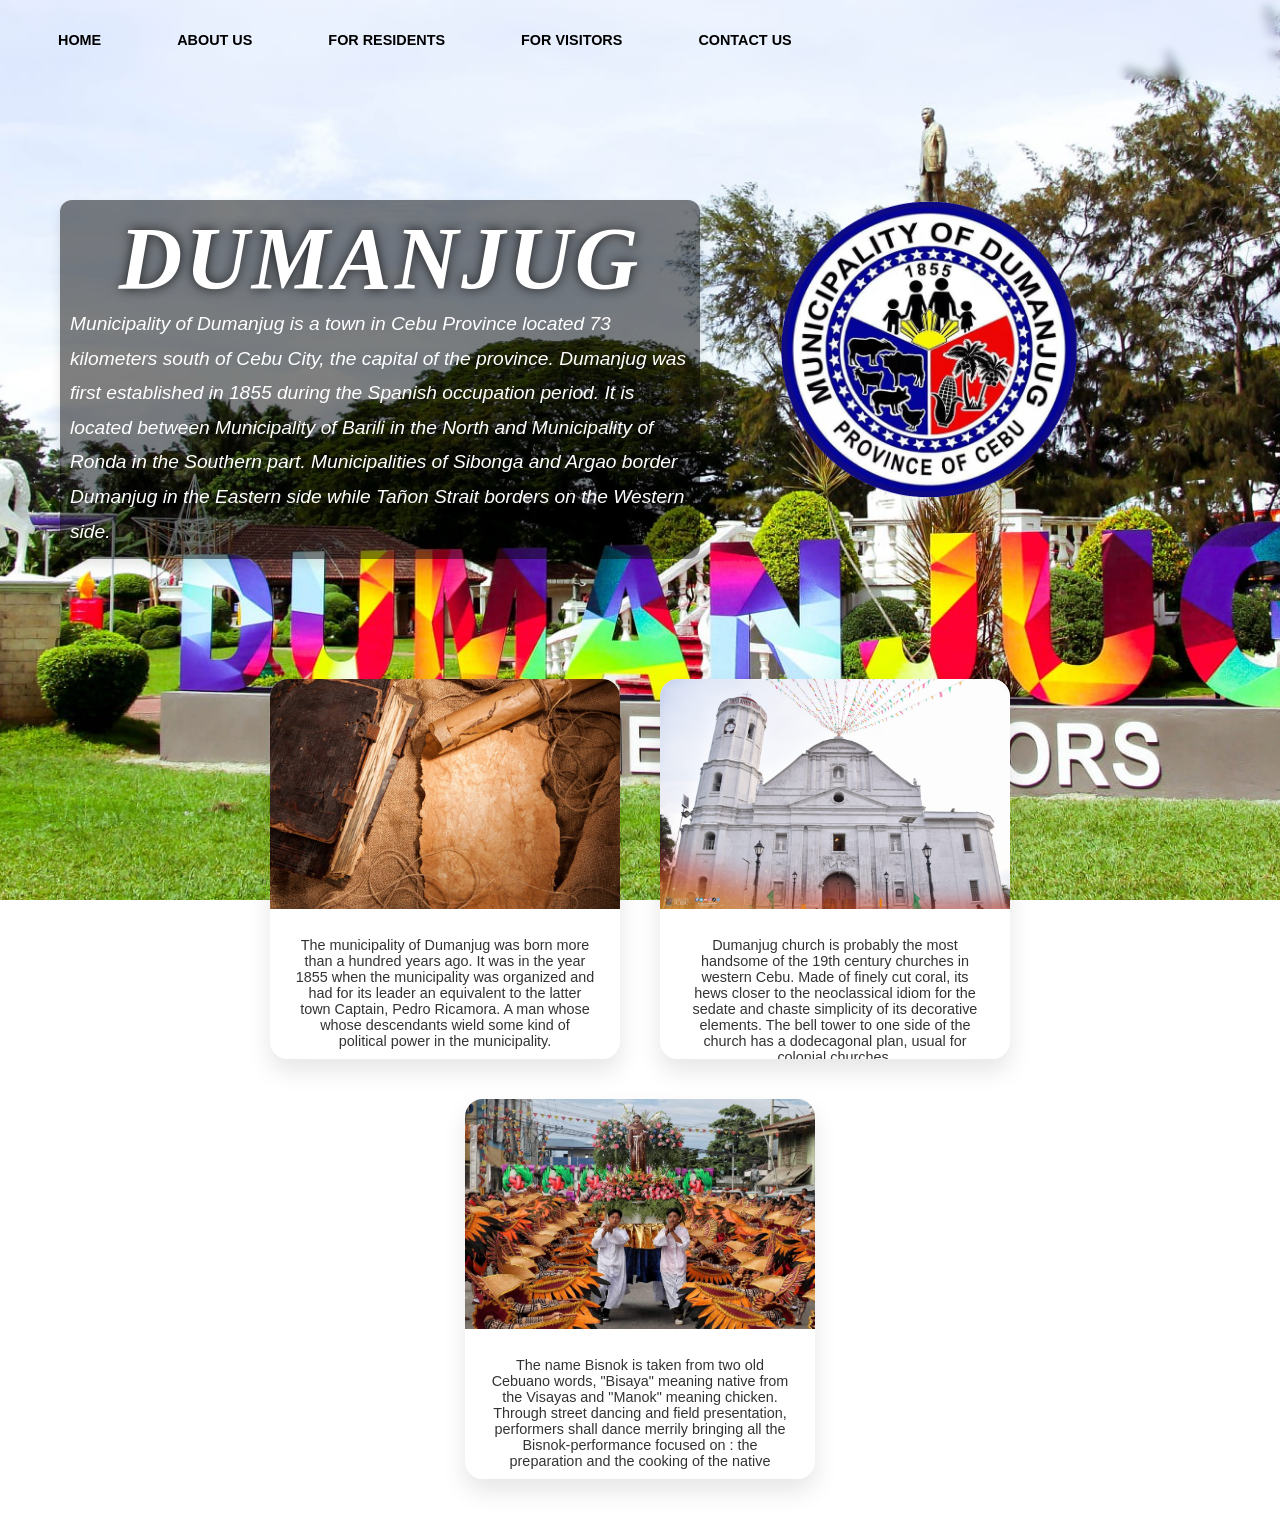
<file: index.html>
<!DOCTYPE html>
<html lang="en">

<head>
    <meta charset="UTF-8">
    <meta name="viewport" content="width=device-width, initial-scale=1.0">
    <link rel="stylesheet" href="css/style.css">
    <link rel="icon" href="images/logonoback.png" type="image/icon type">
    <title>WELCOME TO DUMANJUG</title>

</head>

<body>
    <nav>
        <ul class="menu">
            <li><a class="active" href="./">HOME</a></li>
            <li class="dropdown"><a href="#">ABOUT US</a>
                <ul class="dropdown-content">
                    <li><a href="./history">History</a></li>
                    <li><a href="./legend">Legend</a></li>
                    <li><a href="./bisnok">Bisnok</a></li>
                </ul>
            </li>
            <li class="dropdown"><a href="#">FOR RESIDENTS</a>
                <ul class="dropdown-content">
                    <li><a href="./services">Emergency Services</a></li>
                    <li><a href="./school">Schools and Colleges</a></li>
                    <li><a href="./barangay">Barangays</a></li>
                </ul>
            </li>
            <li class="dropdown"><a href="#">FOR VISITORS</a>
                <ul class="dropdown-content">
                    <li><a href="./map">Map & Location</a></li>
                    <li><a href="./TouristSpot">Travel Information</a></li>
                    <li><a href="./church">Parish Church</a></li>
                </ul>
            </li>
            <li><a href="./contact">CONTACT US</a></li>
        </ul>
    </nav>

    <div class="about">
        <div class="info">
            <p class="title-info">DUMANJUG</p>
            <br>
            <p class="desc-info">Municipality of Dumanjug is a town in Cebu Province located 73 kilometers south of Cebu
                City, the
                capital of the province. Dumanjug was first established in 1855 during the Spanish occupation
                period. It is located between Municipality of Barili in the North and Municipality of Ronda in the
                Southern part. Municipalities of Sibonga and Argao border Dumanjug in the Eastern side while Tañon
                Strait borders on the Western side.</p>
        </div>
    </div>

    <div class="main-gallery">
        <div class="gallery">
            <img src="images/legend.jpg" alt="Legend">
            <div class="desc">The municipality of Dumanjug was born more than a hundred years ago. It was in the year
                1855 when the municipality was organized and had for its leader an equivalent to the latter town
                Captain, Pedro Ricamora. A man whose whose descendants wield some kind of political power in the
                municipality.
                <br><br>
                <a href="./legend">
                    <button>Learn More!</button>
                </a>
            </div>
        </div>

        <div class="gallery">
            <img src="images/church.jpg" alt="St.Francis ">
            <div class="desc">Dumanjug church is probably the most handsome of the 19th century churches in western Cebu.
                Made of finely cut coral, its hews closer to the neoclassical idiom for the sedate and chaste simplicity
                of its decorative elements. The bell tower to one side of the church has a dodecagonal plan, usual for
                colonial churches.
                <br><br>
                <a href="./church">
                    <button>Learn More!</button>
                </a>
            </div>
        </div>

        <div class="gallery">
            <img src="images/bisnok1.jpg" alt="Bisnok">
            <div class="desc">The name Bisnok is taken from two old Cebuano words, "Bisaya" meaning native from the
                Visayas and "Manok" meaning chicken. Through street dancing and field presentation, performers shall
                dance merrily bringing all the Bisnok-performance focused on : the preparation and the cooking of the
                native
                <br><br>
                <a href="./bisnok">
                    <button>Learn More!</button>
                </a>
            </div>
        </div>
    </div>

    <div class="logo">
        <img src="images/logonoback.png" alt="">
    </div>

</body>

</html>
</file>
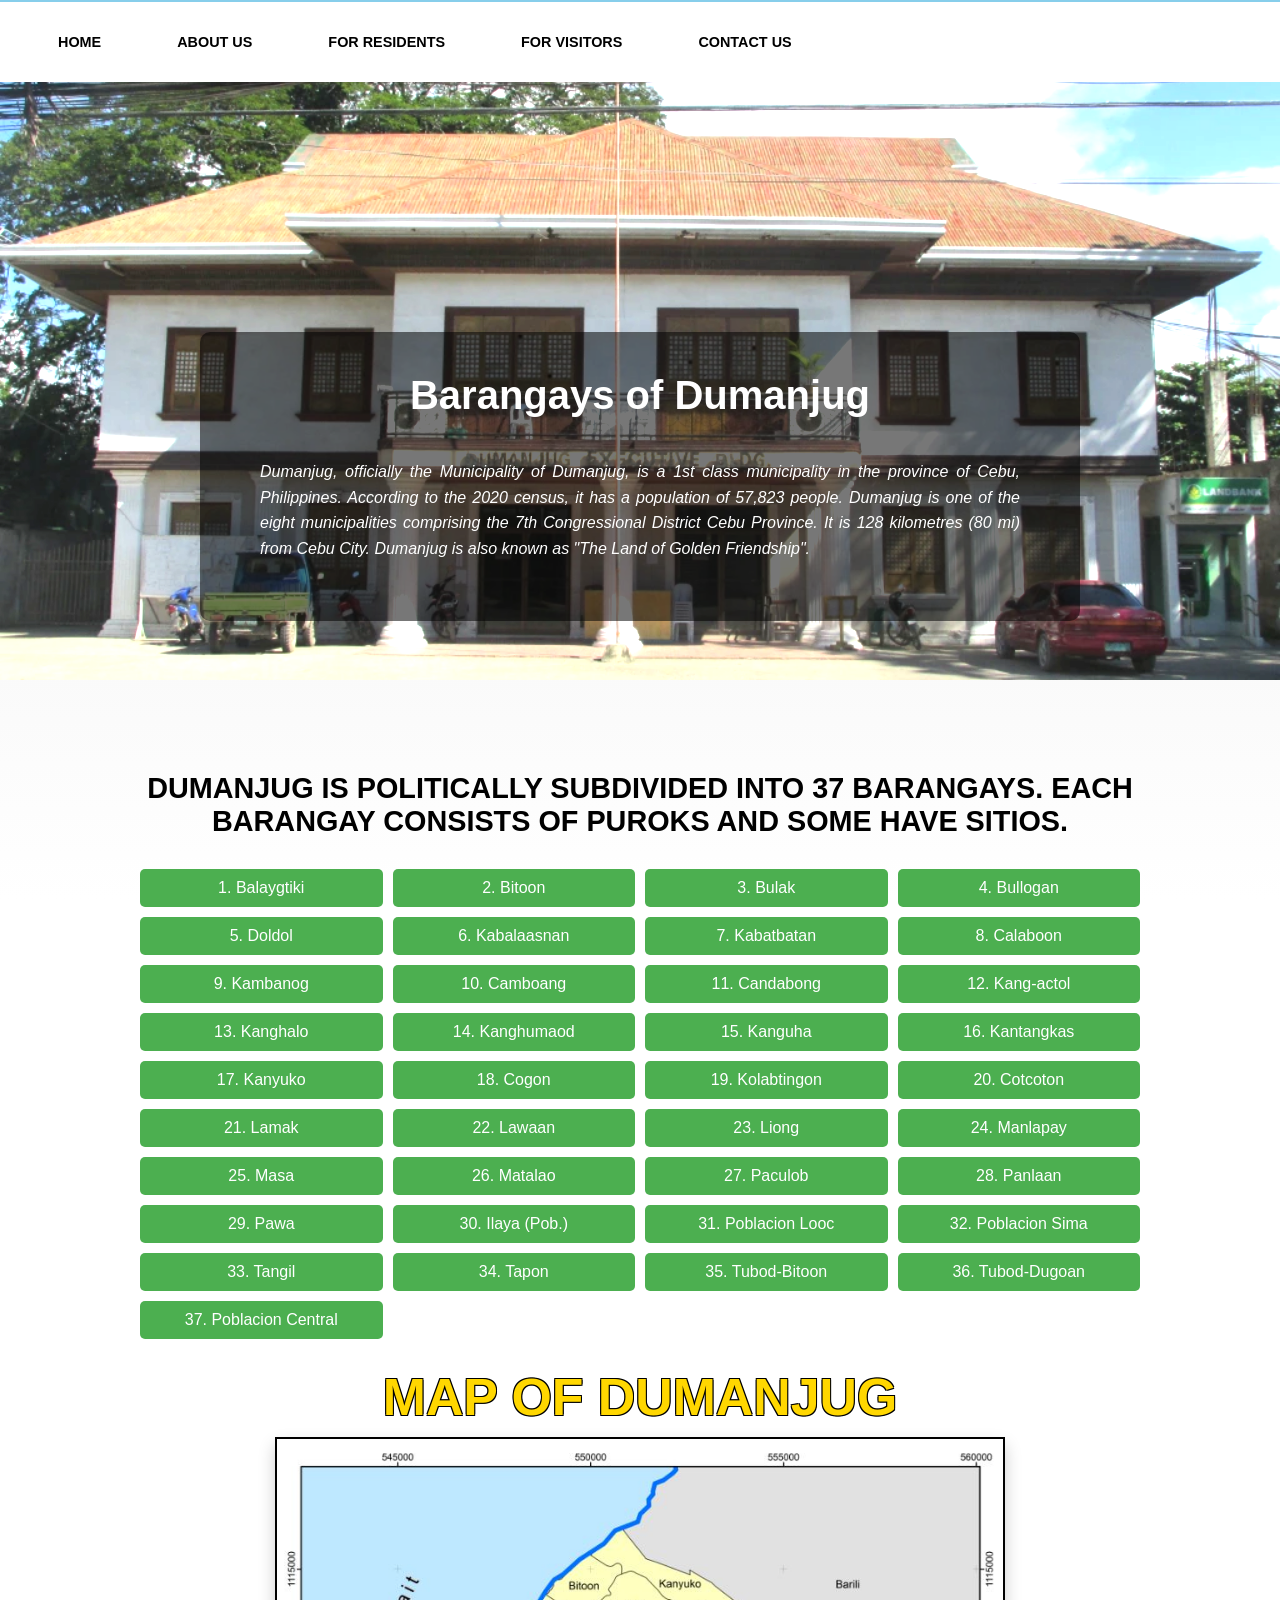
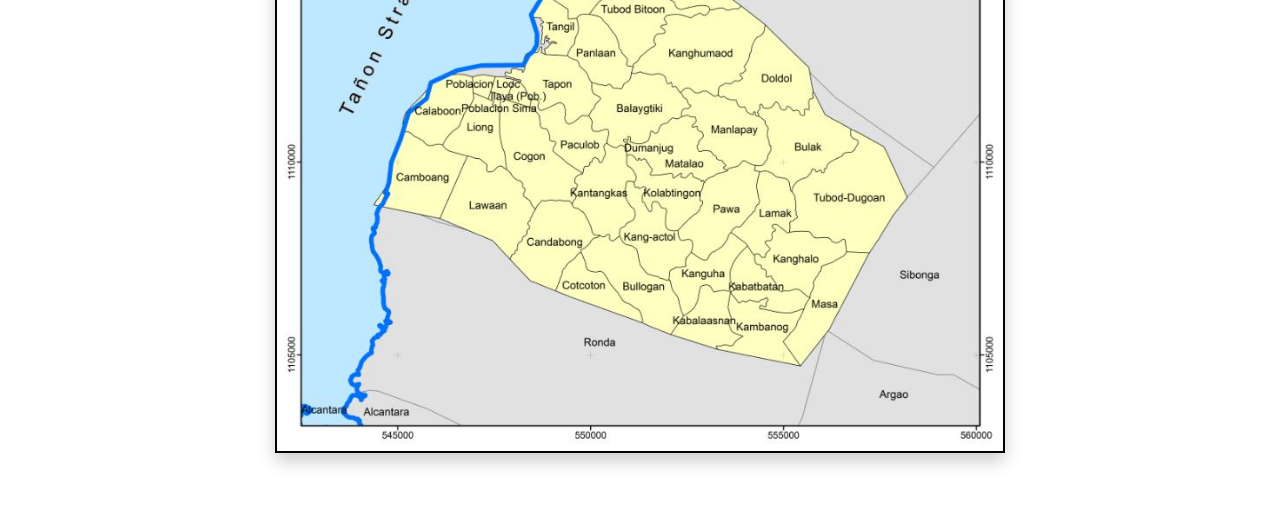
<file: barangay.html>
<!DOCTYPE html>
<html lang="en">

<head>
    <meta charset="UTF-8">
    <meta name="viewport" content="width=device-width, initial-scale=1.0">
    <link rel="stylesheet" href="css/barangaystyle.css">
    <link rel="icon" href="images/logonoback.png" type="image/icon type">
    <title>Barangay</title>
</head>

<body>
    <nav>
        <ul class="menu">
            <li><a class="active" href="./">HOME</a></li>
            <li class="dropdown"><a href="#">ABOUT US</a>
                <ul class="dropdown-content">
                    <li><a href="./history">History</a></li>
                    <li><a href="./legend">Legend</a></li>
                    <li><a href="./bisnok">Bisnok</a></li>

                </ul>
            </li>
            <li class="dropdown"><a href="#">FOR RESIDENTS</a>
                <ul class="dropdown-content">
                    <li><a href="./services">Emergency Services</a></li>
                    <li><a href="./school">Schools and Colleges</a></li>
                    <li><a href="./barangay">Barangays</a></li>
                </ul>
            </li>
            <li class="dropdown"><a href="#">FOR VISITORS</a>
                <ul class="dropdown-content">
                    <li><a href="./map">Map & Location</a></li>
                    <li><a href="./touristSpot">Travel Information</a></li>
                    <li><a href="./church">Parish Church</a></li>
                </ul>
            </li>
            <li><a href="./contact">CONTACT US</a></li>
        </ul>
    </nav>


    <div class="barangay">
        <h1 class="barangay-title">Barangays of Dumanjug</h1>
        <p class="barangay-description">Dumanjug, officially the Municipality of Dumanjug, is a 1st class municipality
            in the province of Cebu,
            Philippines. According to the 2020 census, it has a
            population of 57,823 people.
            Dumanjug is one of the eight municipalities comprising the 7th Congressional District Cebu Province. It is
            128 kilometres (80 mi) from Cebu City.
            Dumanjug is also known as "The Land of Golden Friendship".</p>
    </div>

    <div class="barangay-list">
        <h2 class="barangay-subtitle">DUMANJUG IS POLITICALLY SUBDIVIDED INTO 37 BARANGAYS. EACH BARANGAY CONSISTS OF
            PUROKS AND SOME HAVE SITIOS.</h2>
    </div>

    <div class="barangay-list">
        <ul class="barangay-grid">
            <li>1. Balaygtiki</li>
            <li>2. Bitoon</li>
            <li>3. Bulak</li>
            <li>4. Bullogan</li>
            <li>5. Doldol</li>
            <li>6. Kabalaasnan</li>
            <li>7. Kabatbatan</li>
            <li>8. Calaboon</li>
            <li>9. Kambanog</li>
            <li>10. Camboang</li>
            <li>11. Candabong</li>
            <li>12. Kang-actol</li>
            <li>13. Kanghalo</li>
            <li>14. Kanghumaod</li>
            <li>15. Kanguha</li>
            <li>16. Kantangkas</li>
            <li>17. Kanyuko</li>
            <li>18. Cogon</li>
            <li>19. Kolabtingon</li>
            <li>20. Cotcoton</li>
            <li>21. Lamak</li>
            <li>22. Lawaan</li>
            <li>23. Liong</li>
            <li>24. Manlapay</li>
            <li>25. Masa</li>
            <li>26. Matalao</li>
            <li>27. Paculob</li>
            <li>28. Panlaan</li>
            <li>29. Pawa</li>
            <li>30. Ilaya (Pob.)</li>
            <li>31. Poblacion Looc</li>
            <li>32. Poblacion Sima</li>
            <li>33. Tangil</li>
            <li>34. Tapon</li>
            <li>35. Tubod-Bitoon</li>
            <li>36. Tubod-Dugoan</li>
            <li>37. Poblacion Central</li>
        </ul>
    </div>`

    <div class="municipality">
        <img src="images/municipal.webp" alt="municipality">
    </div>

    <div class="map-title">
        <h2 class="map-title">MAP OF DUMANJUG</h2>
    </div>

    <div class="map">
        <img src="images/dumanjug-drawmap.jpg" alt="map">
    </div>

</body>

</html>
</file>
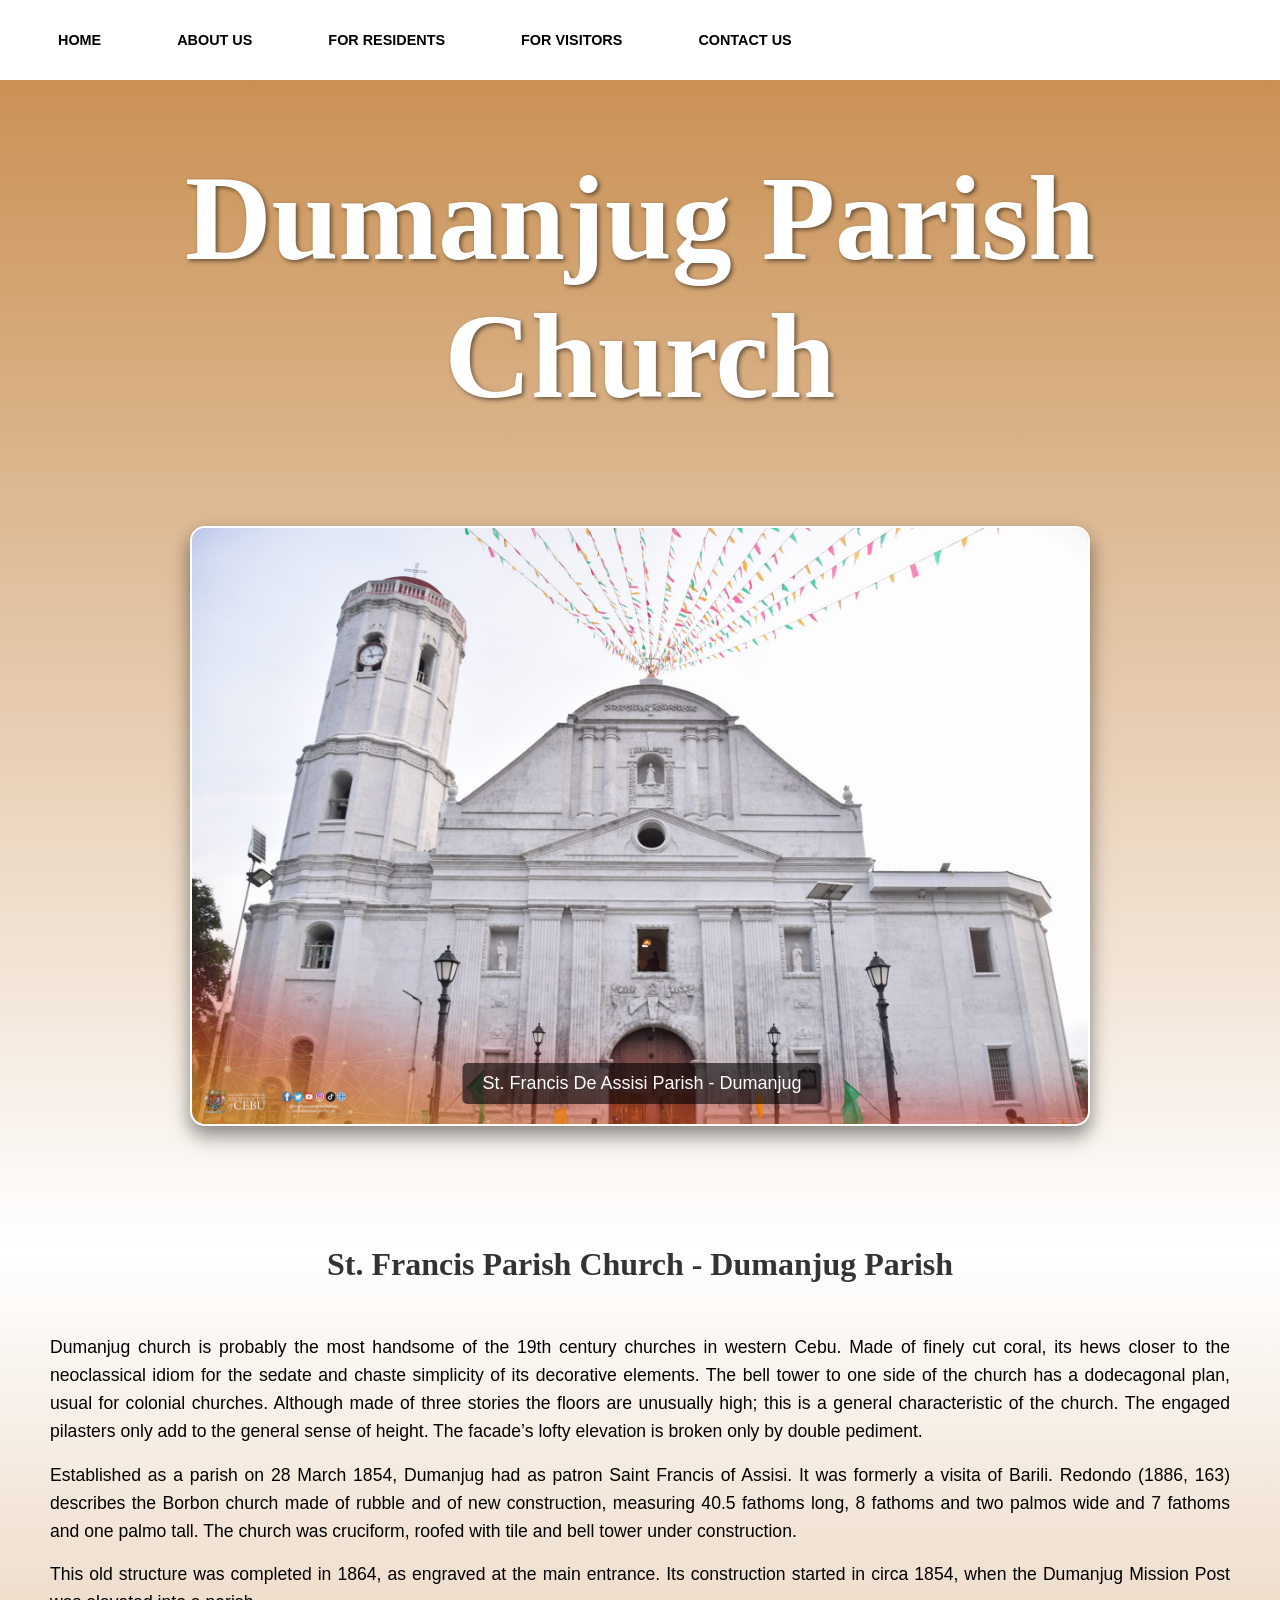
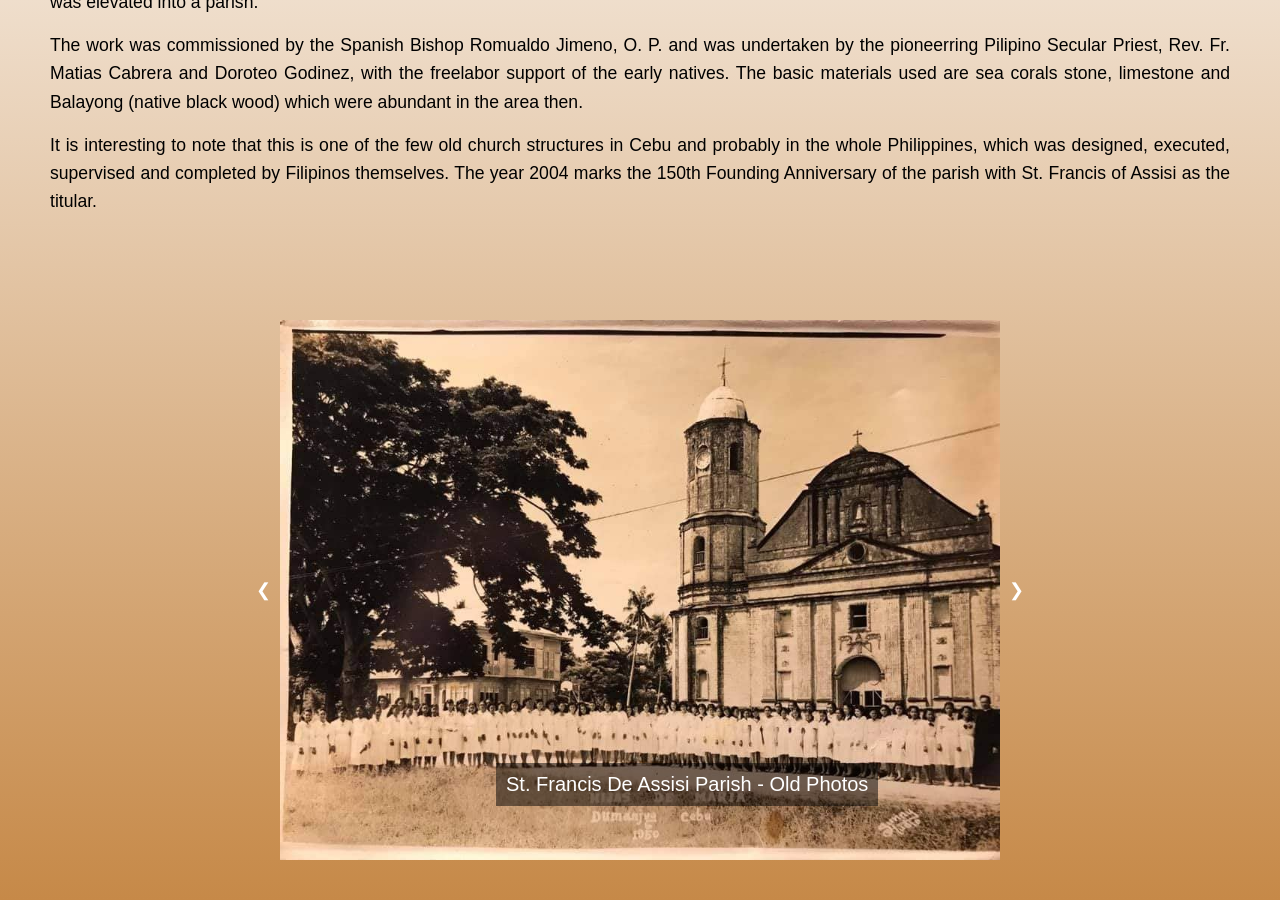
<file: church.html>
<!DOCTYPE html>
<html lang="en">
<head>
    <meta charset="UTF-8">
    <meta name="viewport" content="width=device-width, initial-scale=1.0">
    <link rel="stylesheet" href="css/church.css">
    <script src="js/church.js"></script>
    <script src="js/church1.js"></script>
    <link rel="icon" href="images/logonoback.png" type="image/icon type">
    
    <title>Parish Church</title>
   
</head>
<body>

    
    <h1>Dumanjug Parish Church</h1>

    <nav>
        <ul class="menu">
            <li><a class="active" href="./">HOME</a></li>
            <li class="dropdown"><a href="#">ABOUT US</a>
                <ul class="dropdown-content">
                    <li><a href="./history">History</a></li>
                    <li><a href="./legend">Legend</a></li>
                    <li><a href="./bisnok">Bisnok</a></li>
                </ul>
            </li>
            <li class="dropdown"><a href="#">FOR RESIDENTS</a>
                <ul class="dropdown-content">
                    <li><a href="./services">Emergency Services</a></li>
                    <li><a href="./school">Schools and Colleges</a></li>
                    <li><a href="./barangay">Barangays</a></li>
                </ul>
            </li>
            <li class="dropdown"><a href="#">FOR VISITORS</a>
                <ul class="dropdown-content">
                    <li><a href="./map">Map & Location</a></li>
                    <li><a href="./touristSpot">Travel Information</a></li>
                    <li><a href="./church">Parish Church</a></li>
                </ul>
            </li>
            <li><a href="./contact">CONTACT US</a></li>
        </ul>
    </nav>
    
    <div class="content1">
        <div class="image-container">
            <!-- First image with text overlay -->
            <div class="image-wrapper">
                <img src="images/church.jpg" alt="Church" class="image">
                <div class="image-text">St. Francis De Assisi Parish - Dumanjug</div>
            </div>
            <!-- Other images -->
            <img src="images/church1.jpg" alt="Church" class="image">
            <img src="images/church2.jpg" alt="Church" class="image">
            <img src="images/church3.jpg" alt="Church" class="image">
        </div>
    </div>
    
    <div class="church-container"></div>
        <h2>St. Francis Parish Church - Dumanjug Parish</h2>
        <div class="church-description-container">
            <p>Dumanjug church is probably the most handsome of the 19th century churches in western Cebu. Made of finely cut coral, its hews closer to the neoclassical idiom for the sedate and chaste simplicity of its decorative elements. The bell tower to one side of the church has a dodecagonal plan, usual for colonial churches. Although made of three stories the floors are unusually high; this is a general characteristic of the church. The engaged pilasters only add to the general sense of height. The facade’s lofty elevation is broken only by double pediment.</p>
            <p>Established as a parish on 28 March 1854, Dumanjug had as patron Saint Francis of Assisi. It was formerly a visita of Barili. Redondo (1886, 163) describes the Borbon church made of rubble and of new construction, measuring 40.5 fathoms long, 8 fathoms and two palmos wide and 7 fathoms and one palmo tall. The church was cruciform, roofed with tile and bell tower under construction.</p>
            <p>This old structure was completed in 1864, as engraved at the main entrance. Its construction started in circa 1854, when the Dumanjug Mission Post was elevated into a parish.</p>
            <p>The work was commissioned by the Spanish Bishop Romualdo Jimeno, O. P. and was undertaken by the pioneerring Pilipino Secular Priest, Rev. Fr. Matias Cabrera and Doroteo Godinez, with the freelabor support of the early natives. The basic materials used are sea corals stone, limestone and Balayong (native black wood) which were abundant in the area then.</p>
            <p>It is interesting to note that this is one of the few old church structures in Cebu and probably in the whole Philippines, which was designed, executed, supervised and completed by Filipinos themselves. The year 2004 marks the 150th Founding Anniversary of the parish with St. Francis of Assisi as the titular.</p>
        </div>
    
        <!-- Slideshow -->
        <div class="slideshow-container">
            <!-- Slide 1 -->
            <div class="image-wrapper">
                <img class="slide" src="images/parish.jpg" alt="Church Image 1">
                <div class="image-caption">St. Francis De Assisi Parish - Old Photos</div>
            </div>
            <!-- Slide 2 -->
            <img class="slide" src="images/parish1.jpg" alt="Church Image 2">
            <!-- Slide 3 -->
            <img class="slide" src="images/parish2.jpg" alt="Church Image 3">
            <!-- Slide 4 -->
            <img class="slide" src="images/parish3.jpg" alt="Church Image 4">
            <!-- Slide 5 -->
            <img class="slide" src="images/parish4.jpg" alt="Church Image 5">
    
            <!-- Navigation Buttons -->
            <button class="slideshow-button slideshow-button-left" onclick="moveSlide(-1)">&#10094;</button>
            <button class="slideshow-button slideshow-button-right" onclick="moveSlide(1)">&#10095;</button>
        </div>
    </div>


</body>


</html>
</file>
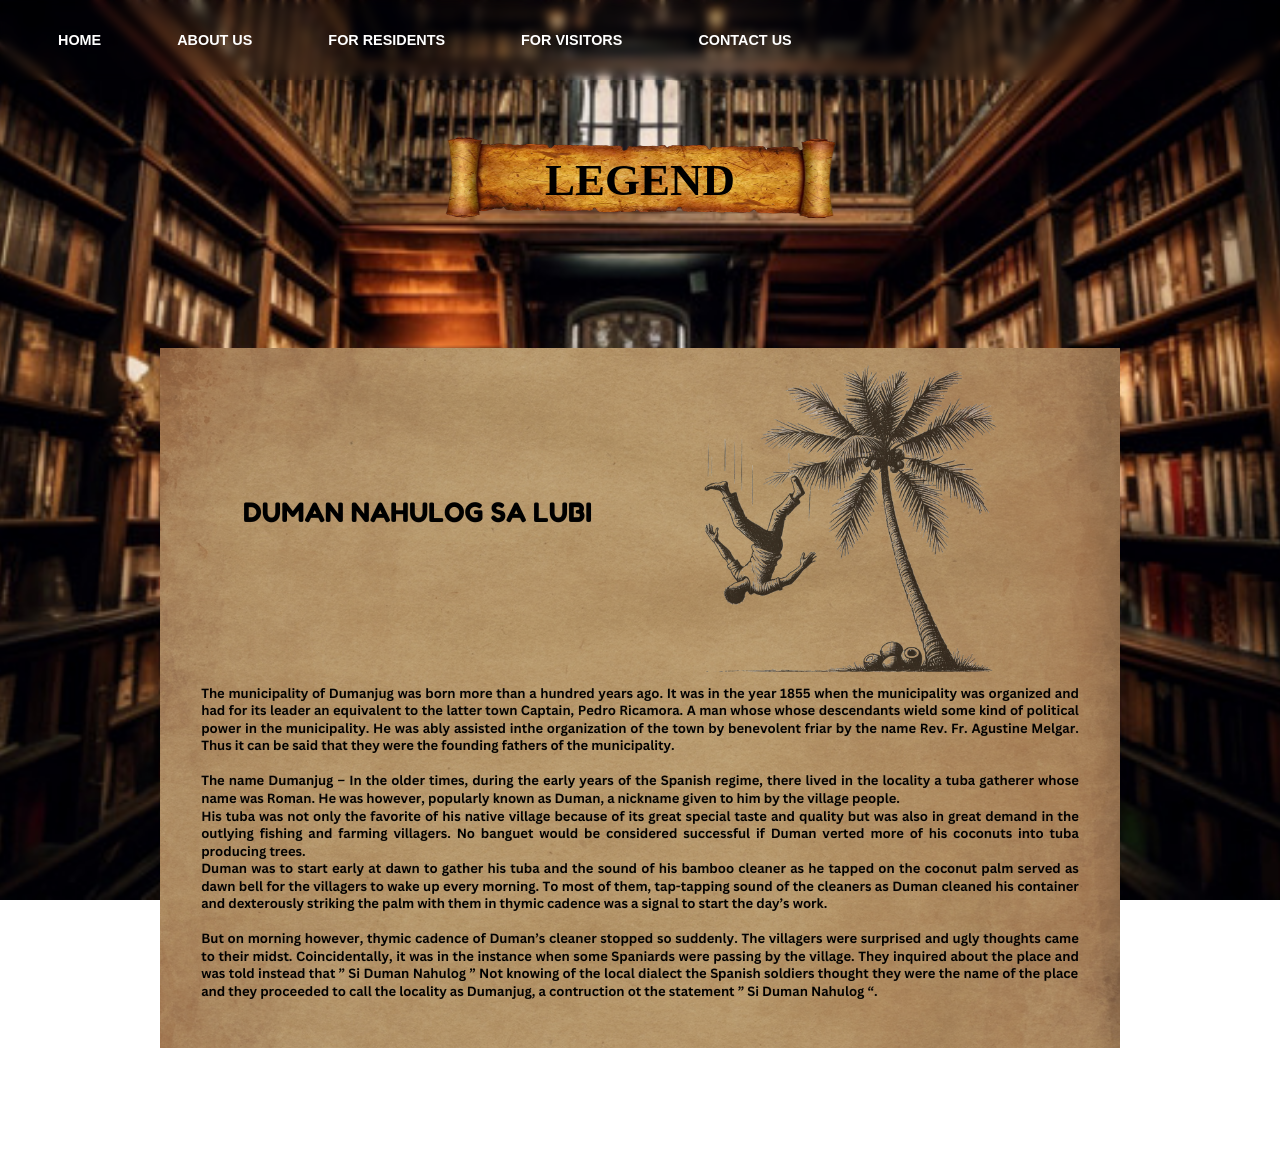
<file: legend.html>
<!DOCTYPE html>
<html lang="en">

<head>
    <meta charset="UTF-8">
    <meta name="viewport" content="width=device-width, initial-scale=1.0">
    <link rel="stylesheet" href="css/legendstyle.css">
    <link rel="icon" href="images/logonoback.png" type="image/icon type">
    <title>History of Dumanjug</title>
</head>

<body>
    <nav>
        <ul class="menu">
            <li><a class="active" href="./">HOME</a></li>
            <li class="dropdown"><a href="#">ABOUT US</a>
                <ul class="dropdown-content">
                    <li><a href="./history">History</a></li>
                    <li><a href="./legend">Legend</a></li>
                    <li><a href="./bisnok">Bisnok</a></li>
                </ul>
            </li>
            <li class="dropdown"><a href="#">FOR RESIDENTS</a>
                <ul class="dropdown-content">
                    <li><a href="./services">Emergency Services</a></li>
                    <li><a href="./school">Schools and Colleges</a></li>
                    <li><a href="./barangay">Barangays</a></li>
                </ul>
            </li>
            <li class="dropdown"><a href="#">FOR VISITORS</a>
                <ul class="dropdown-content">
                    <li><a href="./map">Map & Location</a></li>
                    <li><a href="./touristSpot">Travel Information</a></li>
                    <li><a href="./church">Parish Church</a></li>
                </ul>
            </li>
            <li><a href="./contact">CONTACT US</a></li>
        </ul>
    </nav>

    <div class="scroll">
        <img src="images/SCROLL.png" alt="SCROLL">
        <p>LEGEND</p>
    </div>
    
    <div class="image-legend">
        <div><img src="images/DUMAN.png" alt=""></div>
    </div>

</body>

</html>
</file>
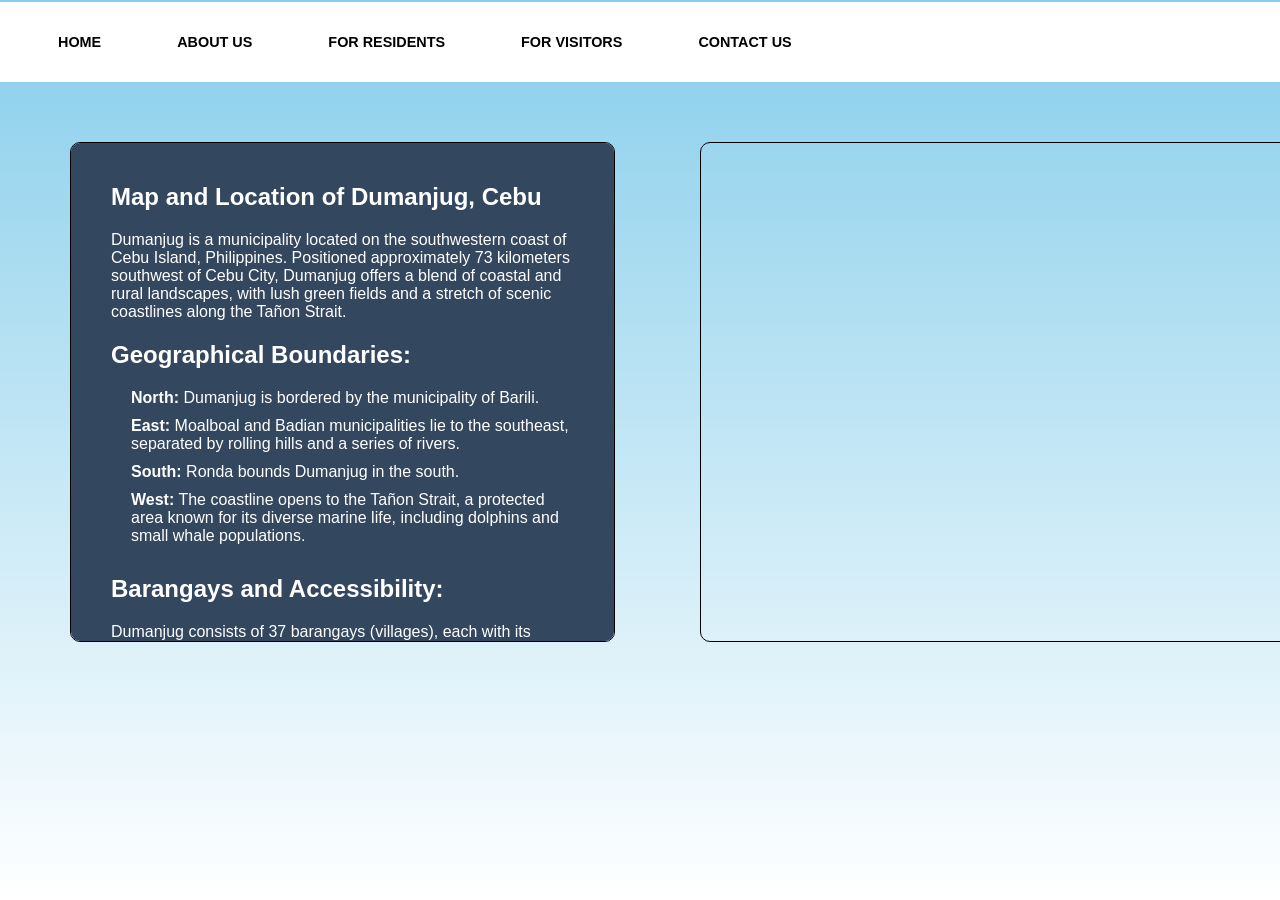
<file: map.html>
<!DOCTYPE html>
<html lang="en">

<head>
    <meta charset="UTF-8">
    <meta name="viewport" content="width=device-width, initial-scale=1.0">
    <link rel="stylesheet" href="css/mapstyle.css">
    <link rel="icon" href="images/logonoback.png" type="image/icon type">
    <title>Map and Location</title>
</head>

<body>
    <nav>
        <ul class="menu">
            <li><a class="active" href="./">HOME</a></li>
            <li class="dropdown"><a href="#">ABOUT US</a>
                <ul class="dropdown-content">
                    <li><a href="./history">History</a></li>
                    <li><a href="./legend">Legend</a></li>
                    <li><a href="./bisnok">Bisnok</a></li>
                </ul>
            </li>
            <li class="dropdown"><a href="#">FOR RESIDENTS</a>
                <ul class="dropdown-content">
                    <li><a href="./services">Emergency Services</a></li>
                    <li><a href="./school">Schools and Colleges</a></li>
                    <li><a href="./barangay">Barangays</a></li>
                </ul>
            </li>
            <li class="dropdown"><a href="#">FOR VISITORS</a>
                <ul class="dropdown-content">
                    <li><a href="./map">Map & Location</a></li>
                    <li><a href="./touristSpot">Travel Information</a></li>
                    <li><a href="./church">Parish Church</a></li>
                </ul>
            </li>
            <li><a href="./contact">CONTACT US</a></li>
        </ul>
    </nav>

    <div class="main-container">
        <div class="child-container">
            <section>
                <h1>Map and Location of Dumanjug, Cebu</h1>
                <p>Dumanjug is a municipality located on the southwestern coast of Cebu Island, Philippines. Positioned
                    approximately 73 kilometers southwest of Cebu City, Dumanjug offers a blend of coastal and rural landscapes,
                    with lush green fields and a stretch of scenic coastlines along the Tañon Strait.</p>

                <h2>Geographical Boundaries:</h2>
                <ul>
                    <li><strong>North:</strong> Dumanjug is bordered by the municipality of Barili.</li>
                    <li><strong>East:</strong> Moalboal and Badian municipalities lie to the southeast, separated by rolling
                        hills and a series of rivers.</li>
                    <li><strong>South:</strong> Ronda bounds Dumanjug in the south.</li>
                    <li><strong>West:</strong> The coastline opens to the Tañon Strait, a protected area known for its diverse
                        marine life, including dolphins and small whale populations.</li>
                </ul>

                <h2>Barangays and Accessibility:</h2>
                <p>Dumanjug consists of 37 barangays (villages), each with its unique charm and community features. Barangays
                    like Bullogan, located in the northern part of Dumanjug, are known for their scenic views and proximity to
                    natural attractions. The national highway that passes through Dumanjug connects it to Cebu City to the north
                    and the southern municipalities, making it accessible by buses and private vehicles.</p>

                <h2>How to Reach Dumanjug:</h2>
                <p>Travelers can reach Dumanjug by bus or van services from the Cebu South Bus Terminal in Cebu City. The trip
                    generally takes around 2 to 3 hours, depending on traffic conditions, and provides a scenic journey along
                    Cebu’s southwestern coast.</p>
                    
                <div class="image-container">
                    <img src="images/southbus.jpg" alt="South Cebu Map">   
                    <img src="images/sched.png" alt="Dumanjug Map">
                </div>
            </section>
        </div>
    </div>


    <iframe class="map-iframe"
            src="https://www.google.com/maps/embed?pb=!1m18!1m12!1m3!1d71126.2983931475!2d123.4332837358411!3d10.03950837573573!2m3!1f0!2f0!3f0!3m2!1i1024!2i768!4f13.1!3m3!1m2!1s0x33abe0a0d997f67f%3A0x6de145a67753779e!2sDumanjug%2C%20Cebu!5e1!3m2!1sen!2sph!4v1731375050479!5m2!1sen!2sph"
            allowfullscreen="" loading="lazy" referrerpolicy="no-referrer-when-downgrade"></iframe>

</body>
    
</html>
</file>
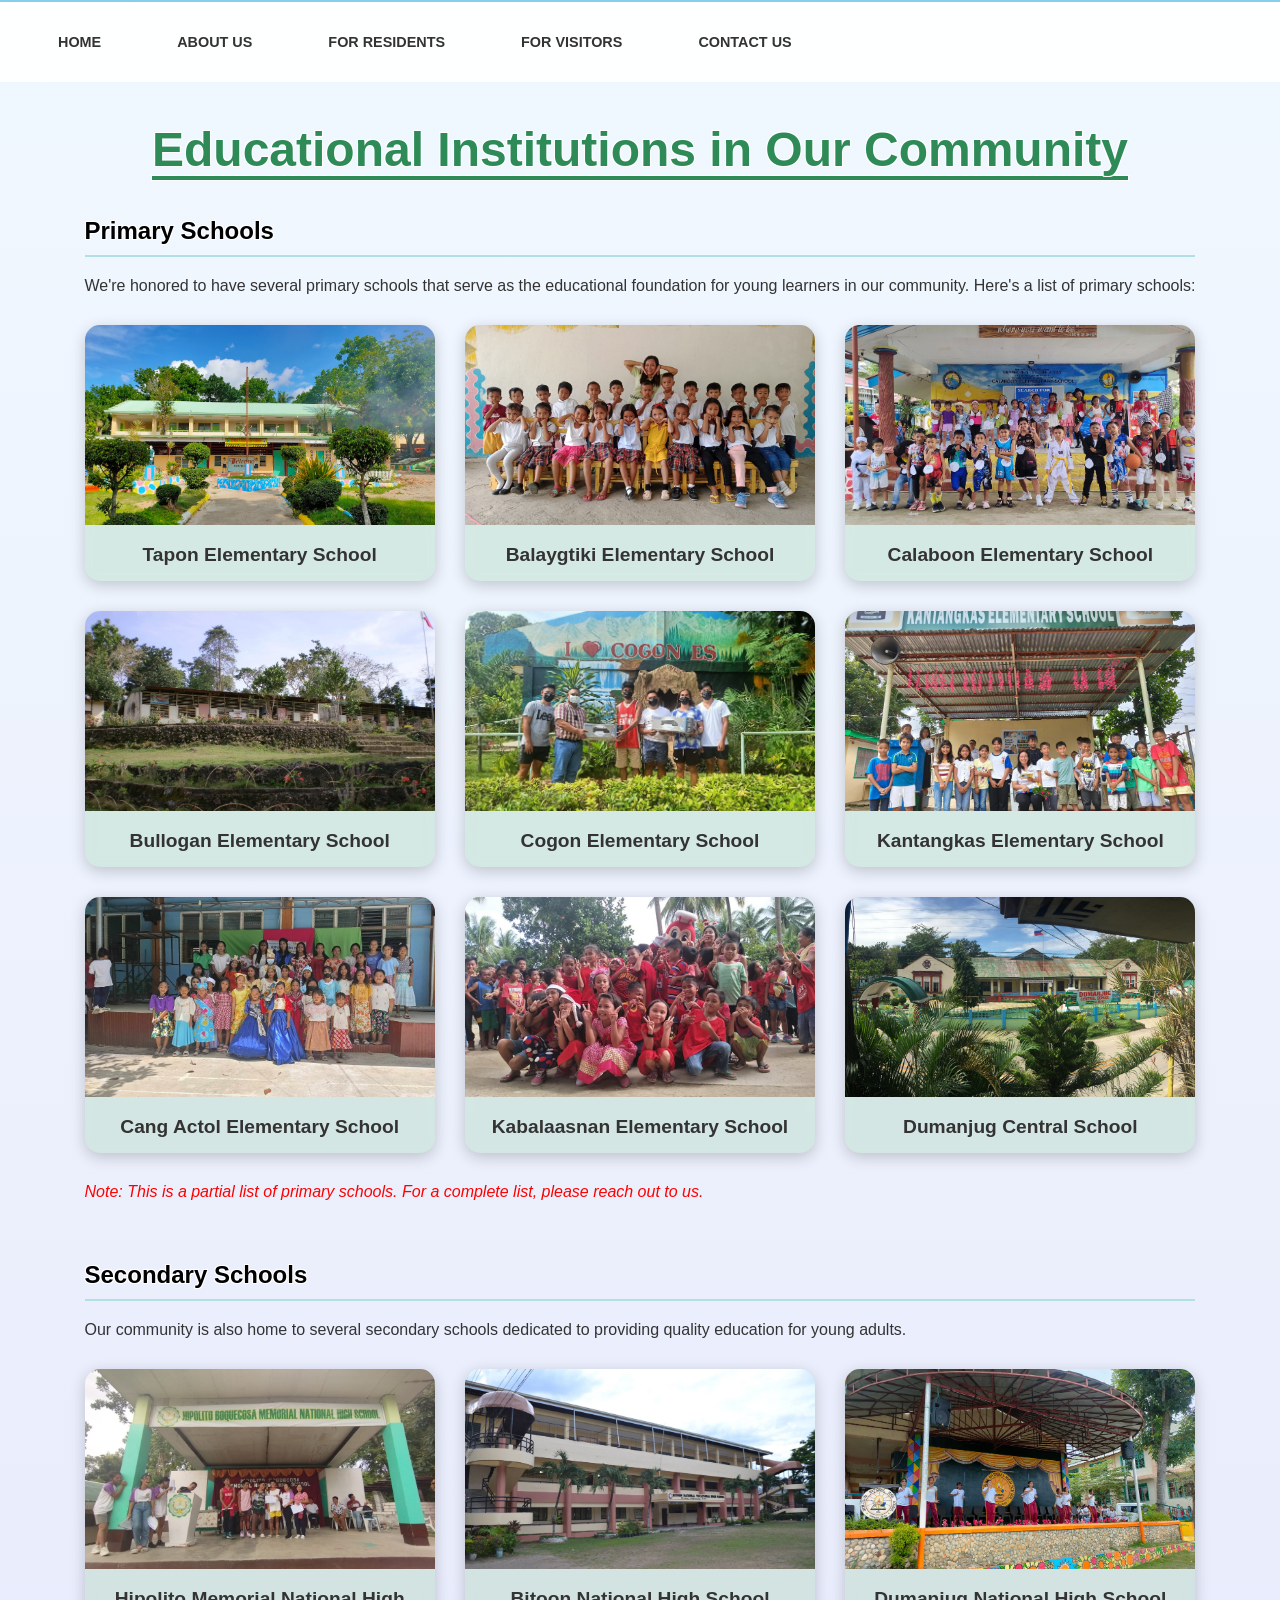
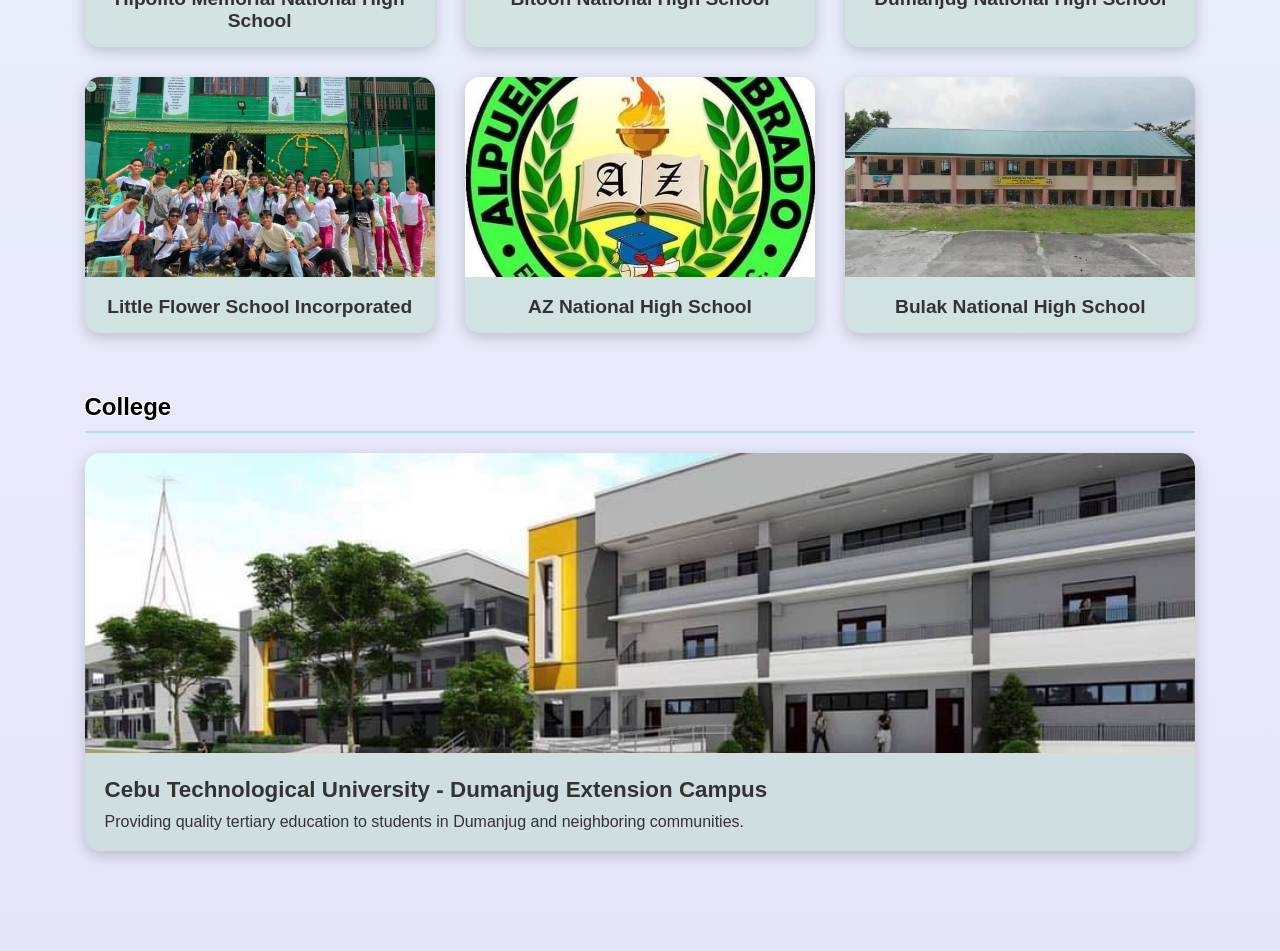
<file: school.html>
<!DOCTYPE html>
<html lang="en">
<head>
    <meta charset="UTF-8">
    <meta name="viewport" content="width=device-width, initial-scale=1.0">
    <link rel="stylesheet" href="css/schoolstyle.css">
    <link rel="icon" href="images/logonoback.png" type="image/icon type">
    <title>Document</title>
</head>
<body>
    <body>
        <nav>
            <ul class="menu">
                <li><a class="active" href="./">HOME</a></li>
                <li class="dropdown"><a href="#">ABOUT US</a>
                    <ul class="dropdown-content">
                        <li><a href="./history">History</a></li>
                        <li><a href="./legend">Legend</a></li>
                        <li><a href="./bisnok">Bisnok</a></li>
    
                    </ul>
                </li>
                <li class="dropdown"><a href="#">FOR RESIDENTS</a>
                    <ul class="dropdown-content">
                        <li><a href="./services">Emergency Services</a></li>
                        <li><a href="./school">Schools and Colleges</a></li>
                        <li><a href="./barangay">Barangays</a></li>
                    </ul>
                </li>
                <li class="dropdown"><a href="#">FOR VISITORS</a>
                    <ul class="dropdown-content">
                        <li><a href="./map">Map & Location</a></li>
                        <li><a href="./touristSpot">Travel Information</a></li>
                        <li><a href="./church">Parish Church</a></li>
                    </ul>
                </li>
                <li><a href="./contact">CONTACT US</a></li>
            </ul>
        </nav>
    
        <div class="education-section">
            <h1>Educational Institutions in Our Community</h1>
            
            <section class="primary-schools">
                <h2>Primary Schools</h2>
                <p>We're honored to have several primary schools that serve as the educational foundation for young learners in our community. Here's a list of primary schools:</p>
                
                <div class="school-grid">
                    <div class="school-card">
                        <img src="Schools/Tapon.jpg" alt="Tapon Elementary School">
                        <h3>Tapon Elementary School</h3>
                    </div>
                    <div class="school-card">
                        <img src="Schools/Balaygtiki.jpg" alt="Balaygtiki Elementary School">
                        <h3>Balaygtiki Elementary School</h3>
                    </div>
                    <div class="school-card">
                        <img src="Schools/Calaboon.jpg" alt="Calaboon Elementary School">
                        <h3>Calaboon Elementary School</h3>
                    </div>
                    <div class="school-card">
                        <img src="Schools/bullogan.jpg" alt="Bullogan Elementary School">
                        <h3>Bullogan Elementary School</h3>
                    </div>
                    <div class="school-card">
                        <img src="  Schools/cogon.jpg" alt="Cogon Elementary School">
                        <h3>Cogon Elementary School</h3>
                    </div>
                    <div class="school-card">
                        <img src="Schools/kantangkas.jpg" alt="Kantangkas Elementary School">
                        <h3>Kantangkas Elementary School</h3>
                    </div>
                    <div class="school-card">
                        <img src="Schools/Kang- ACtol.jpg" alt="Kang-Actol Elementary School">
                        <h3>Cang Actol Elementary School</h3>
                    </div>
                    <div class="school-card">
                        <img src="Schools/kabalaasnan.jpg" alt="Kabalaasnan Elementary School">
                        <h3>Kabalaasnan Elementary School</h3>
                    </div>
                    <div class="school-card">
                        <img src="Schools/DumanjugCentral.jpg" alt="Dumanjug Central School">
                        <h3>Dumanjug Central School</h3>
                    </div>
                </div>
                
                <p class="note">Note: This is a partial list of primary schools. For a complete list, please reach out to us.</p>
            </section>

            <section class="secondary-schools">
                <h2>Secondary Schools</h2>
                <p>Our community is also home to several secondary schools dedicated to providing quality education for young adults.</p>
                
                <div class="school-grid">
                    <div class="school-card">
                        <img src="Schools/hipolito.jpg" alt="Hipolito Memorial National High School">
                        <h3>Hipolito Memorial National High School</h3>
                    </div>
                    <div class="school-card">
                        <img src="Schools/bitoon.jpg" alt="Bitoon National High School">
                        <h3>Bitoon National High School</h3>
                    </div>
                    <div class="school-card">
                        <img src="Schools/dumanjug national.jpg" alt="Dumanjug National High School">
                        <h3>Dumanjug National High School</h3>
                    </div>
                    <div class="school-card">
                        <img src="Schools/lfsi.jpg" alt="Little Flower School Incorporated">
                        <h3>Little Flower School Incorporated</h3>
                    </div>
                    <div class="school-card">
                        <img src="Schools/Az.jpg" alt="AZ National High School">
                        <h3>AZ National High School</h3>
                    </div>
                    <div class="school-card">
                        <img src="Schools/bulak.jpg" alt="Bulak National High School">
                        <h3>Bulak National High School</h3>
                    </div>
                </div>
            </section>

            <section class="college">
                <h2>College</h2>
                <div class="college-card">
                    <img src="Schools/ctudumanjug.jpg" alt="Cebu Technological University - Dumanjug Extension Campus">
                    <h3>Cebu Technological University - Dumanjug Extension Campus</h3>
                    <p>Providing quality tertiary education to students in Dumanjug and neighboring communities.</p>
                </div>
            </section>
        </div>

    </body>
</html>
</file>
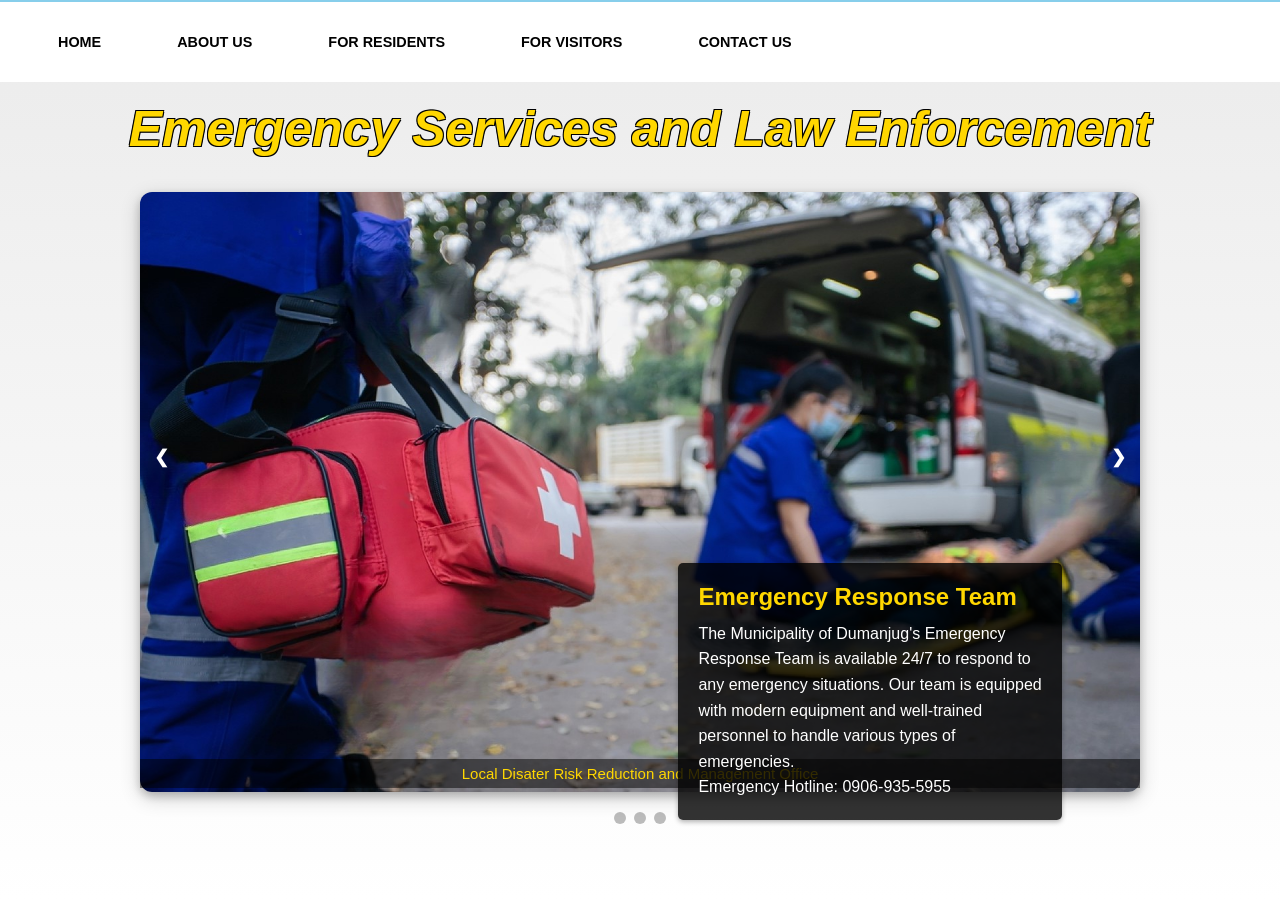
<file: services.html>
<!DOCTYPE html>
<html lang="en">

<head>
    <meta charset="UTF-8">
    <meta name="viewport" content="width=device-width, initial-scale=1.0">
    <link rel="stylesheet" href="css/servicesstyle.css">
    <link rel="icon" href="images/logonoback.png" type="image/icon type">
    <title>Services</title>
</head>

<body>
    <nav>
        <ul class="menu">
            <li><a class="active" href="./">HOME</a></li>
            <li class="dropdown"><a href="#">ABOUT US</a>
                <ul class="dropdown-content">
                    <li><a href="./history">History</a></li>
                    <li><a href="./legend">Legend</a></li>
                    <li><a href="./bisnok">Bisnok</a></li>
                </ul>
            </li>
            <li class="dropdown"><a href="#">FOR RESIDENTS</a>
                <ul class="dropdown-content">
                    <li><a href="./services">Emergency Services</a></li>
                    <li><a href="./school">Schools and Colleges</a></li>
                    <li><a href="./barangay">Barangays</a></li>
                </ul>
            </li>
            <li class="dropdown"><a href="#">FOR VISITORS</a>
                <ul class="dropdown-content">
                    <li><a href="./map">Map & Location</a></li>
                    <li><a href="./touristSpot">Travel Information</a></li>
                    <li><a href="./church">Parish Church</a></li>
                </ul>
            </li>
            <li><a href="./contact">CONTACT US</a></li>
        </ul>
    </nav>
    
    <div class="title">
        <h1>Emergency Services and Law Enforcement</h1>
    </div>

    <div class="slideshow-container">
        <div class="mySlides fade">
            <div class="numbertext">1 / 3</div>
            <img src="images/EMERGENCY-transformed.jpeg">
            <div class="text">Local Disater Risk Reduction and Management Office</div>
        </div>

        <div class="mySlides fade">
            <div class="numbertext">2 / 3</div>
            <img src="images/firemen.jpeg">
            <div class="text">Bureau of Fire Protection</div>
        </div>

        <div class="mySlides fade">
            <div class="numbertext">3 / 3</div>
            <img src="images/PNP.jpeg">
            <div class="text">Philippine National Police</div>
        </div>

        <a class="prev" onclick="plusSlides(-1)">❮</a>
        <a class="next" onclick="plusSlides(1)">❯</a>
    </div>
    <br>

    <div style="text-align:center">
        <span class="dot" onclick="currentSlide(1)"></span>
        <span class="dot" onclick="currentSlide(2)"></span>
        <span class="dot" onclick="currentSlide(3)"></span>
    </div>

    <div class="descriptions">
        <div class="slide-desc">
            <h2>Emergency Response Team</h2>
            <p>The Municipality of Dumanjug's Emergency Response Team is available 24/7 to respond to any emergency
                situations. Our team is equipped with modern equipment and well-trained personnel to handle various
                types of emergencies.</p>

                <p>Emergency Hotline: 0906-935-5955</p>
        </div>

        <div class="slide-desc">
            <h2>Fire Department</h2>
            <p>Our dedicated firefighters are always ready to protect the community. The Dumanjug Fire Department is
                equipped with modern firefighting equipment and conducts regular training to maintain their readiness in
                responding to fire emergencies.</p>

                <p>Emergency Hotline: 0997-742-5588   </p>
        </div>

        <div class="slide-desc">
            <h2>Police Force</h2>
            <p>The Philippine National Police (PNP) Dumanjug Station ensures the safety and security of our residents.
                They maintain peace and order through regular patrols, quick response to emergencies, and community
                engagement programs.</p>

                <p>Emergency Hotline:  0998-598-6358</p>
        </div>
    </div>

    <script src="js/service.js"></script>
</body>

</html>
</file>
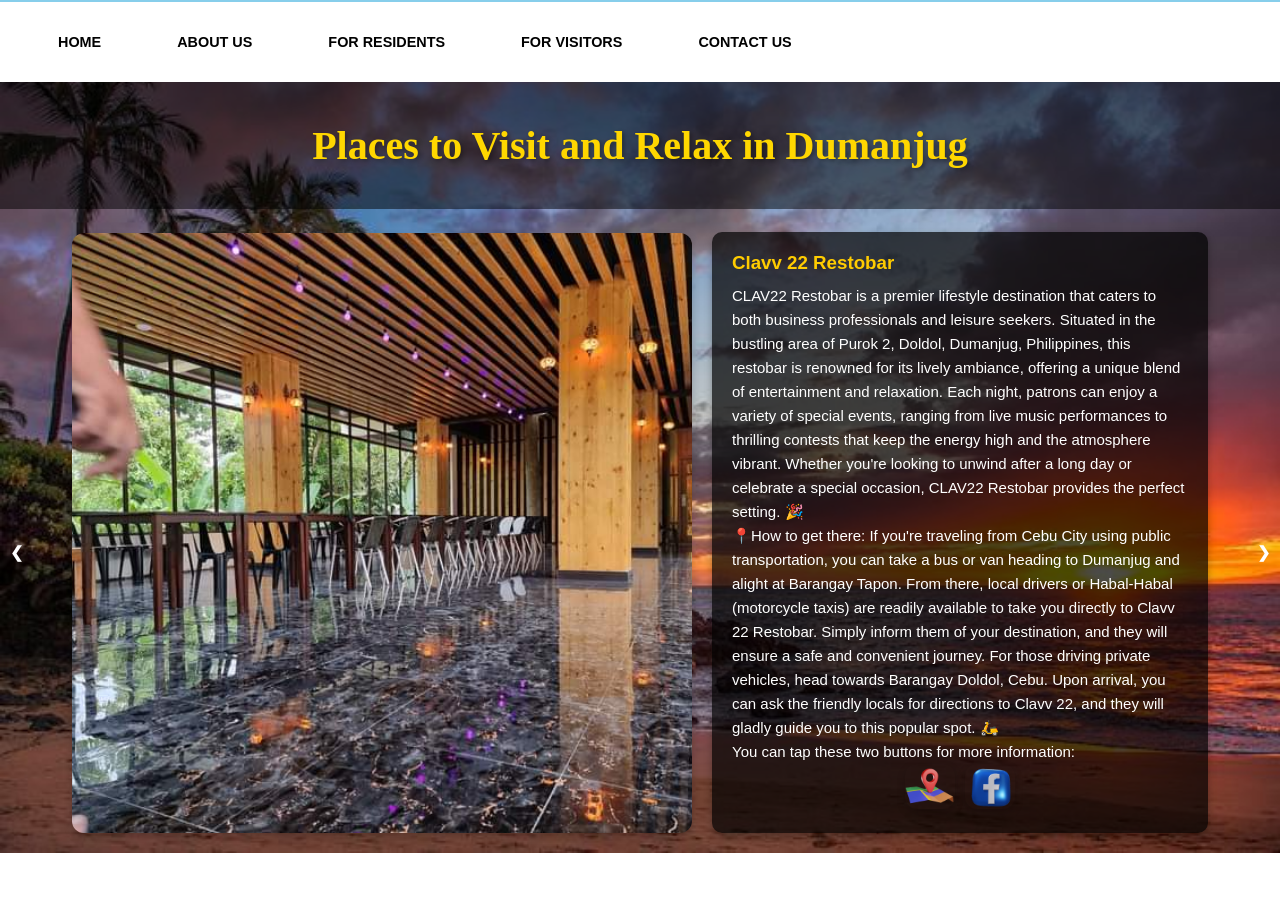
<file: touristSpot.html>
<!DOCTYPE html>
<html lang="en">

<head>
    <meta charset="UTF-8">
    <meta name="viewport" content="width=device-width, initial-scale=1.0">
    <title>Tourist Spots</title>
    <link rel="stylesheet" href="css/TouristSpot.css">
    <link rel="icon" href="images/logonoback.png" type="image/icon type">
</head>

<body>
    <nav>
        <ul class="menu">
            <li><a class="active" href="./">HOME</a></li>
            <li class="dropdown"><a href="#">ABOUT US</a>
                <ul class="dropdown-content">
                    <li><a href="./history">History</a></li>
                    <li><a href="./legend">Legend</a></li>
                    <li><a href="./bisnok">Bisnok</a></li>
                </ul>
            </li>
            <li class="dropdown"><a href="#">FOR RESIDENTS</a>
                <ul class="dropdown-content">
                    <li><a href="./services">Emergency Services</a></li>
                    <li><a href="./school">Schools and Colleges</a></li>
                    <li><a href="./barangay">Barangays</a></li>
                </ul>
            </li>
            <li class="dropdown"><a href="#">FOR VISITORS</a>
                <ul class="dropdown-content">
                    <li><a href="./map">Map & Location</a></li>
                    <li><a href="./touristSpot">Travel Information</a></li>
                    <li><a href="./church">Parish Church</a></li>
                </ul>
            </li>
            <li><a href="./contact">CONTACT US</a></li>
        </ul>
    </nav>

    <header>
        <h1>Places to Visit and Relax in Dumanjug</h1>
    </header>
    <main>
        <div class="slideshow-container">
            <div class="mySlides fade">
                <div class="slide-content">
                    <img src="tourist/clavv22.png" alt="Clavv 22">
                    <div class="slide-desc">
                        <h3>Clavv 22 Restobar</h3>
                        <p>CLAV22 Restobar is a premier lifestyle destination that caters to both business professionals
                            and leisure seekers. Situated in the bustling area of Purok 2, Doldol, Dumanjug,
                            Philippines, this restobar is renowned for its lively ambiance, offering a unique blend of
                            entertainment and relaxation. Each night, patrons can enjoy a variety of special events,
                            ranging from live music performances to thrilling contests that keep the energy high and the
                            atmosphere vibrant. Whether you're looking to unwind after a long day or celebrate a special
                            occasion, CLAV22 Restobar provides the perfect setting. 🎉</p>
                        <p>📍How to get there: If you're traveling from Cebu City using public transportation, you can
                            take a bus or van heading to Dumanjug and alight at Barangay Tapon. From there, local
                            drivers or Habal-Habal (motorcycle taxis) are readily available to take you directly to
                            Clavv 22 Restobar. Simply inform them of your destination, and they will ensure a safe and
                            convenient journey. For those driving private vehicles, head towards Barangay Doldol, Cebu.
                            Upon arrival, you can ask the friendly locals for directions to Clavv 22, and they will
                            gladly guide you to this popular spot. 🛵</p>
                        <p>You can tap these two buttons for more information:</p>
                        <div class="button-container">
                            <a href="https://maps.app.goo.gl/bdxvFxBX8o5zYfyN9" target="_blank">
                                <img src="button/1.gif" alt="" class="button-image">
                            </a>
                            <a href="https://www.facebook.com/profile.php?id=100089387260541" target="_blank">
                                <img src="button/2.gif" alt="" class="button-image">
                            </a>
                        </div>
                    </div>
                </div>
            </div>
            <div class="mySlides fade">
                <div class="slide-content">
                    <img src="tourist/rosalinas.jpg" alt="Rosalinas">
                    <div class="slide-desc">
                        <h3>Rosalinas & Marie Restaurant</h3>
                        <p>Immerse yourself in the lively and welcoming atmosphere of Rosalina's, ideally located in
                            Sitio Bangag, Tangil, Dumanjug, Philippines. Enjoy a wide selection of delightful drinks and
                            engage in spirited karaoke sessions that promise to entertain. Whether you're planning a
                            family dinner or a special event, Rosalina's provides a warm and inviting space that
                            guarantees an unforgettable experience. 🎤</p>
                        <p>📍Getting there is straightforward: Simply alight at Tangil, Dumanjug, Cebu, as the
                            restaurant
                            is conveniently situated beside the main highway. Bus drivers are familiar with the
                            location, making it easy to reach. For those traveling by private vehicle, ample parking is
                            available, ensuring a hassle-free visit. 🚗</p>
                        <p>You can tap these two buttons for more information:</p>
                        <div class="button-container">
                            <a href="https://maps.app.goo.gl/cpHBg5C25PVjC7HbA" target="_blank">
                                <img src="button/1.gif" alt="" class="button-image">
                            </a>
                            <a href="https://www.facebook.com/qrosalinas"   target="_blank">
                                <img src="button/2.gif" alt="" class="button-image">
                            </a>
                        </div>
                    </div>
                </div>
            </div>

            <div class="mySlides fade">
                <div class="slide-content">
                    <img src="tourist/Baybaydumanjug.jpg" alt="Baybay Dumanjug">
                    <div class="slide-desc">
                        <h3>Baybay Dumanjug</h3>
                        <p>Discover the ultimate beach getaway at Baybay Dumanjug, a hidden gem in southern Cebu. With
                            its pristine, crystal-clear waters and tranquil surroundings, this beach is the perfect
                            destination for sunbathing, swimming, and unwinding. Nestled in the picturesque locale of
                            Bitoon, Dumanjug, Cebu, Philippines, Baybay Dumanjug promises a rejuvenating escape that
                            will invigorate your senses and leave you longing for more. 🏖️</p>
                        <p>📍Getting there is a breeze: From Cebu City, simply alight at the Petron Gas Station next to
                            the Cebeco Office. The beach is just a short walk away, and friendly locals are always ready
                            to guide you. For those traveling by private vehicle, the resort offers ample parking space,
                            ensuring a hassle-free visit. Experience the serene beauty of Baybay Dumanjug and create
                            unforgettable memories. 🚶‍♂️</p>
                        <p>You can tap these two buttons for more information:</p>
                        <div class="button-container">
                            <a href="https://maps.app.goo.gl/E7DuTKPj3iEsKxRZ7" target="_blank">
                                <img src="button/1.gif" alt="" class="button-image">
                            </a>
                            <a href="https://www.facebook.com/BaybayBeachResortDumanjug" target="_blank">
                                <img src="button/2.gif" alt="" class="button-image">
                            </a>
                        </div>
                    </div>
                </div>
            </div>

            <div class="mySlides fade">
                <div class="slide-content">
                    <img src="tourist/cambanogfalls.jpg" alt="Cambanog Falls">
                    <div class="slide-desc">
                        <h3>Cambanog Falls</h3>
                        <p>The hidden gem of Dumanjug explored. 💎 It is said that this waterfall just recently had an
                            enormous flow of water. Probably a new source emerged upstream. Dumanjug LGU is already
                            working on developing this tourist destination. It is also known as Masa Falls if you came
                            from the left side of the Falls. Previously, it is also named as Kawasan Falls of Dumanjug.
                            😁🤙</p>
                        <p>📍 Directions: From Cebu City to Prince Warehouse Sibonga. Turn Right to Sibonga-Dumanjug
                            Road for around 17km. There is a road at the left going to Brgy. Masa, Dumanjug. From there,
                            ask the locals. 😉😍</p>
                        <p>You can tap these two buttons for more information:</p>
                        <div class="button-container">
                            <a href="https://maps.app.goo.gl/Vmmp3vT6GzHKs8qo7" target="_blank">
                                <img src="button/1.gif" alt="" class="button-image">
                            </a>
                            <a href="https://www.facebook.com/profile.php?id=100088441531144" target="_blank"   >
                                <img src="button/2.gif" alt="" class="button-image">
                            </a>
                        </div>
                    </div>
                </div>
            </div>
            <div class="mySlides fade">
                <div class="slide-content">
                    <img src="tourist/windypeak.jpg" alt="Windpeak Resort">
                    <div class="slide-desc">
                        <h3>Windy Peak Campsite and Retreat Center</h3>
                        <p>Windpeak Resort is your exclusive farm-stay venue, perfect for church camps, corporate
                            getaways, team-building activities, and retreats. Nestled atop a mountain in Loranisa Farms,
                            Cotcoton, Dumanjug, Cebu, it offers a serene and picturesque environment with stunning views
                            and top-notch amenities. Experience the ultimate blend of relaxation and adventure at
                            Windpeak Resort. 🏞️</p>
                        <p>📍HOW TO GET THERE:
                            Guided navigation (convoy) to the site from Dumanjug town proper. The site is in a remote
                            area and is navigable on google maps. Our staff are available to meet our booked guests at
                            Dumanjug town proper for a convoy to the site.
                            SUVs and/or vans are recommended.
                            Travellers may experience short stretches of rough and narrow roads. Big buses are not
                            ideal. Please note that the camp currently does not offer transportation services. 🚙</p>
                        <p>You can tap these two buttons for more information:</p>
                        <div class="button-container">
                            <a href="https://maps.app.goo.gl/yD1Sb6j6H8huXNbT8" target="_blank">
                                <img src="button/1.gif" alt="" class="button-image">
                            </a>
                            <a href="https://www.facebook.com/windypeakcamp" target="_blank">
                                <img src="button/2.gif" alt="" class="button-image">
                            </a>
                        </div>
                    </div>
                </div>
            </div>
            <div class="mySlides fade">
                <div class="slide-content">
                    <img src="tourist/mt.sinai.jpg" alt="Mt. Sinai">
                    <div class="slide-desc">
                        <h3>Mt. Sinai</h3>
                        <p>Mt. Sinai is a captivating hiking destination renowned for its exhilarating trails and
                            awe-inspiring views. It's an essential visit for adventure enthusiasts and nature lovers
                            alike. Located in Masa, Dumanjug, this gem offers an unforgettable experience. 🥾
                            📍HOW TO GET THERE:
                            🚘 By Car: Embark on a scenic drive from the city to Sibonga Public Market, then turn right
                            onto the Sibonga-Dumanjug Road. Continue until you reach Mt. Sinai, conveniently located
                            near the Masa Barangay Hall. For seamless navigation, use Google Maps or Waze to "Mt.
                            Sinai".
                            🔸️SIDETRIP: Enhance your adventure with a sidetrip to the enchanting Cambanog Falls, Lusno
                            Falls, or the mesmerizing Pityak Falls (Tubod-Dugoan Falls). These nearby attractions
                            promise to enrich your journey with more natural wonders. 🌊</p>
                        <p>You can tap these two buttons for more information:</p>
                        <div class="button-container">
                            <a href="https://maps.app.goo.gl/TMNGUq6b5sb6Wsv77" target="_blank">
                                <img src="button/1.gif" alt="" class="button-image">
                            </a>
                            <a href="https://www.facebook.com/LGUDumanjug" target="_blank">
                                <img src="button/2.gif" alt="" class="button-image">
                            </a>
                        </div>
                    </div>
                </div>
            </div>
            <div class="mySlides fade">
                <div class="slide-content">
                    <img src="tourist/plaza.jpg" alt="Dumanjug Plaza">
                    <div class="slide-desc">
                        <h3>Dumanjug Plaza</h3>
                        <p>Discover the heart of Dumanjug at the vibrant Dumanjug Plaza, a premier destination for
                            fitness enthusiasts and community lovers alike. This expansive open space invites you to
                            jog, walk, or simply unwind amidst a lively atmosphere. Indulge in a culinary adventure with
                            a variety of restaurants and local vendors offering mouth-watering halo-halo and other
                            delectable local treats. Nestled near the sea, the plaza provides a refreshing escape with
                            its invigorating sea breeze and stunning views. Strategically located behind Gaisano Grand
                            Mall and in front of Dumanjug Parish Church, Dumanjug Plaza is an essential stop for anyone
                            visiting the area. 🌳</p>
                        <p>📍 How to get there: Situated in Barangay Poblacion, Dumanjug, the plaza is easily
                            accessible. Travelers from Cebu City can conveniently arrive at the exact location or the
                            town center, with the plaza just a short walk away. For those with private vehicles, direct
                            access to the plaza is available, complete with ample parking facilities. 🚗</p>
                        <p>You can tap these two buttons for more information:</p>
                        <div class="button-container">
                            <a href="https://maps.app.goo.gl/jv1KRMp1uU2jdPby8" target="_blank">
                                <img src="button/1.gif" alt="" class="button-image">
                            </a>
                            <a href="https://www.facebook.com/LGUDumanjug" target="_blank">
                                <img src="button/2.gif" alt="" class="button-image">
                            </a>
                        </div>
                    </div>
                </div>
            </div>

            <a class="prev" onclick="plusSlides(-1)">&#10094;</a>
            <a class="next" onclick="plusSlides(1)">&#10095;</a>
        </div>
    </main>

    <script src="js/TouristSpot.js"></script>
</body>

</html>
</file>
<file: css/style.css>
* {
    margin: 0;
    padding: 0;
    box-sizing: border-box;
    list-style: none;
}

body {
    font-family: Arial, sans-serif;
    background-image: url('../images/welcome.jpg');
    background-size: cover;
    background-position: center;
    background-repeat: no-repeat;
    background-attachment: fixed;
    min-height: 100vh;
    display: flex;
    flex-direction: column;
}


nav {
    background-color: transparent;
    padding: 20px 0;
    backdrop-filter: blur(5px);
    position: relative;
    z-index: 1000;
}

.menu {
    display: flex;
    justify-content: flex-start;
    align-items: center;
    padding-left: 20px;
}

.menu li {
    position: relative;
    margin: 0 20px;
}

.menu li a {
    text-decoration: none;
    color: #000000;
    padding: 12px 18px;
    display: block;
    transition: all 0.3s ease;
    font-size: 0.9em;
    text-shadow: none;
    font-weight: bold;
}

.menu li a:hover {
    background-color: rgba(255, 255, 255, 0.2);
    border-radius: 5px;
}

.dropdown-content {
    display: none;
    position: absolute;
    top: 100%;
    left: 0;
    background-color: rgba(255, 255, 255, 0.5); /* Changed from 0.8 to 0.5 to make it less visible */
    min-width: 205px;
    box-shadow: 0 8px 16px rgba(0,0,0,0.1);
    z-index: 1001;
    border-radius: 5px;
    backdrop-filter: blur(5px);
}

.dropdown-content li a {
    padding: 14px 18px;
    color: #000000;
    font-size: 0.8em;
}

.dropdown-content li a:hover {
    color: white;
    background-color: #000000d6;
}

.dropdown:hover .dropdown-content {
    display: block;
}

.logo {
    position: absolute;
    margin-top: 200px;
    right: 200px;
    z-index: 999;
}

.logo img {
    max-width: 300px;
    height: auto;
    transition: transform 0.3s ease-in-out;
}

.logo img:hover {
    transform: scaleX(-1);
}

.container {
    width: 95%;
    max-width: 1400px;
    margin: 60px auto;
    background-color: rgba(255, 255, 255, 0.9);
    border-radius: 12px;
    box-shadow: 0 6px 12px rgba(0, 0, 0, 0.1);
    padding: 40px;
}

.about {
    text-align: left;
    margin: 120px 100px 60px 60px; /* Increased top margin from 60px to 120px */
    background-color: rgba(0, 0, 0, 0.5);  /* Changed from 0.8 to 0.5 to make it less visible */
    padding: 10px;
    border-radius: 12px;
    box-shadow: 0 6px 12px rgba(0, 0, 0, 0.1);
    position: relative;
    z-index: 1;
    max-width: 50%;
}

.info {
    max-width: 100%;
    margin: 0;
    line-height: 1.8;
}

.info .title-info {
    font-family: 'Script MT Bold', 'Brush Script MT', cursive;
    font-size: 5.5em;
    margin-top: -30px;
    margin-bottom: -60px;
    color: #FFFFFF;
    text-shadow: 0 0 12px rgba(0, 0, 0, 0.8);
    letter-spacing: 3px;
    text-transform: uppercase;
    text-align: center;
    font-style: italic;
    font-weight: bold;
}

.info .desc-info {
    font-size: 1.2em;
    color: #FFFFFF;
    text-shadow: none;
    font-style: italic;
}

.main-gallery {
    display: flex;
    justify-content: center;
    flex-wrap: wrap;
    gap: 40px;
    margin: 60px auto;
    max-width: 80%;
}

.gallery {
    width: 350px;
    height: 380px;
    background: #FFFFFF;
    box-shadow: 0 12px 24px rgba(0, 0, 0, 0.1);
    border-radius: 18px;
    overflow: hidden;
    transition: transform 0.5s ease, box-shadow 0.5s ease, width 0.5s ease, height 0.5s ease;
    position: relative;
    font-size: 0.9em;
}

.gallery:hover {
    transform: translateY(-12px);
    width: 380px;
    height: 460px;
    box-shadow: 0 18px 36px rgba(0, 0, 0, 0.2);
    z-index: 10;
}

.gallery img {
    width: 100%;
    height: 230px;
    object-fit: cover;
    transition: height 0.5s ease;
}

.gallery:hover img {
    height: 250px;
}

.desc {
    padding: 25px;
    text-align: center;
    height: calc(100% - 230px);
    transition: height 0.5s ease;
    display: flex;
    flex-direction: column;
    justify-content: space-between;
    font-size: 1em;
    color: #333333;
    background-color: #FFFFFF;
}

.gallery:hover .desc {
    height: calc(100% - 250px);
}

.desc button {
    background-color: #0b5bfc;
    color: #FFFFFF;
    border: none;
    padding: 12px 24px;
    margin-top: auto;
    cursor: pointer;
    transition: background-color 0.3s;
    font-size: 1em;
    border-radius: 5px;
}

.desc button:hover {
    background-color: #555555;
}

footer {
    background-color: #FFFFFF;
    color: #000000;
    text-align: center;
    padding: 15px 0;
    margin-top: auto;
    font-size: 0.9em;
}

footer a {
    color: #000000;
    text-decoration: none;
}

footer a:hover {
    text-decoration: underline;
}

@media screen and (max-width: 768px) {
    .menu {
        flex-direction: column;
        align-items: flex-start;
    }

    .menu li {
        margin: 12px 0;
    }

    .dropdown-content {
        position: static;
        display: none;
        background-color: rgba(255, 255, 255, 0.5); /* Changed from 0.8 to 0.5 to make it less visible */
    }

    .dropdown:hover .dropdown-content {
        display: block;
    }

    .about {
        margin: 60px auto;
        max-width: 90%;
    }

    .main-gallery {
        justify-content: center;
        max-width: 90%;
        margin: 60px auto;
    }

    .gallery:hover {
        width: 100%;
        height: auto;
    }

    .gallery img, .gallery:hover img {
        height: auto;
    }

    .desc, .gallery:hover .desc {
        height: auto;
    }

    .logo {
        position: static;
        text-align: right;
        padding: 10px 20px;
    }

    .logo img {
        max-width: 120px;
    }
}
</file>
<file: css/barangaystyle.css>
* {
    margin: 0;
    padding: 0;
    box-sizing: border-box;
    list-style: none;
}

body {
    font-family: Arial, sans-serif; 
    background: linear-gradient(to bottom, rgba(128, 128, 128, 0.156), white); /* Gradient from sky blue to white */
    background-size: cover;
    background-position: center;
    background-repeat: no-repeat;
    background-attachment: fixed;
    min-height: 100vh;
    display: flex;
    flex-direction: column;
    overflow-x: hidden; /* Add this line to hide horizontal scrollbar */
    color: #FFFFFF;
}
nav {
    background-color: rgb(255, 255, 255); /* Make the background semi-transparent */
    padding: 20px 0;
    backdrop-filter: blur(60px);
    position: relative;
    z-index: 1000;
    width: 100%;
    border-top: 2px solid #87CEEB;
}

.menu {
    display: flex;
    justify-content: flex-start;
    align-items: center;
    padding-left: 20px;
}

.menu li {
    position: relative;
    margin: 0 20px;
}

.menu li a {
    text-decoration: none;
    color: #000000;
    padding: 12px 18px;
    display: block;
    transition: all 0.3s ease;
    font-size: 0.9em;
    text-shadow: none;
    font-weight: bold;
}

.menu li a:hover {
    background-color: rgba(255, 255, 255, 0.8);
    border-radius: 5px;
}

.dropdown-content {
    display: none;
    position: absolute;
    top: 100%;
    left: 0;
    background-color:  rgb(255, 255, 255);
    min-width: 205px;
    z-index: 1001;
    border-radius: 5px;
    backdrop-filter: blur(1px);
}

.dropdown-content li a {
    padding: 14px 18px;
    color: #000000;
    font-size: 0.8em;
}

.dropdown-content li a:hover {
    color: #ffffff; /* Change text color on hover */
    background-color: #000000;  
}

.dropdown:hover .dropdown-content {
    display: block;
}

.logo {
    position: absolute;
    margin-top: 200px;
    right: 200px;
    z-index: 999;
}

.logo img {
    max-width: 300px;
    height: auto;
    transition: transform 0.3s ease-in-out;
}

.logo img:hover {
    transform: scaleX(-1);
}

.municipality {
    position: absolute;
    top: 0;
    left: 0;
    width: 100%;
    height: 100%;
    z-index: -1;
    margin-top: 80px;
}
.municipality img {
    width: 100%; /* Change from fixed width to 100% */
    height: 600px;
    object-fit: cover;
    filter: brightness(1.4); /* Make the image brighter */
}

.barangay {
    position: relative;
    padding: 40px;
    border-radius: 10px;
    background-color: rgba(0, 0, 0, 0.534); /* Darker semi-transparent background for better readability */
    margin: 200px auto; /* Center horizontally */
    margin-top: 250px;
    max-width: 1000px; /* Max width for responsiveness */
}

.barangay-title {
    color:  #ffffff; /* Change to gold for better contrast against dark background */
    font-size: 2.5em;
    margin-bottom: 20px;
    text-align: center;
    padding: 1px;
    border-radius: 5px;
}

.barangay-description {
    color: #FFFFFF; /* Change to white for better contrast against dark background */
    font-style: italic;
    line-height: 1.6;
    text-align: justify;
    padding: 20px;
    border-radius: 5px;
    max-width: 800px;
    margin: 0 auto;
    background-color: rgba(0, 0, 0, 0); /* Darker background for better readability */
}

.barangay-subtitle {
    color: #000000; /* Enhance with a vibrant orange color */
    font-size: 1.8em;
    font-weight: bold;
    margin: 30px auto;
    text-align: center;
    padding: 1px;
    border-radius: 5px;
    margin-top: -50px;
    max-width: 80%;
    background-color: transparent; /* Add a semi-transparent dark background for contrast */
}

.barangay-grid {
    display: grid;
    grid-template-columns: repeat(auto-fill, minmax(200px, 1fr));
    gap: 10px;
    padding: 100px;
    margin: 10px auto; /* Center the grid */
    margin-top: -100px;
    max-width: 1200px; /* Add max-width for better responsiveness */
}

.barangay-grid li {
    background-color: #4CAF50;
    padding: 10px;
    border-radius: 5px;
    text-align: center;
    transition: background-color 0.3s ease;
    color: #FFFFFF;
}

.barangay-grid li:hover {
    background-color: #388E3C;
}

.map {
    position: relative; /* Change from absolute to relative */
    width: 100%;
    max-width: 730px; /* Add max-width */
    margin: 50px auto; /* Center the map and adjust margin */
}

.map img {
    width: 100%;
    height: auto; /* Change from fixed height to auto */
    object-fit: cover;
    box-shadow: 0 8px 16px rgba(0, 0, 0, 0.2);
    border: 2px solid #000000;
    margin-top: -100px;
}

.map-title {
    color: gold;
    font-size: 1.8em;
    text-align: center; /* Center the title */
    margin-bottom: 30px;
    margin-top: -50px; /* Add some space below the title */
    text-shadow: -1px -1px 0 #000, 1px -1px 0 #000, -1px 1px 0 #000, 1px 1px 0 #000; /* Adding text border */
}

footer {
    background-color: rgb(0, 107, 255);
    color: #000000;
    text-align: center;
    padding: 15px 0;
    margin-top: 50px; /* Reduce top margin */
    font-size: 0.9em;
    width: 100%; /* Change from fixed width to 100% */
}

footer a {
    color: #000000;
    text-decoration: none;
}

footer a:hover {
    text-decoration: underline;
}
</file>
<file: css/church.css>
* {
    margin: 0;
    padding: 0;
    box-sizing: border-box;
    list-style: none;
}

body {
    font-family: Arial, sans-serif;
    background-size: cover;
    background-position: center;
    background-repeat: no-repeat;   
    background-attachment: fixed;
    min-height: 100vh;
    display: flex;
    flex-direction: column;
    background: linear-gradient(to bottom, #c68948, white , #c68948);
}

nav {
    background-color: white;
    padding: 20px 0;
    backdrop-filter: blur(5px);
    position: fixed; /* Changed from relative to fixed */
    top: 0; /* Position at the top of the page */
    width: 100%; /* Full width to cover the page */
    z-index: 1000;
}

.menu {
    display: flex;
    justify-content: flex-start;
    align-items: center;
    padding-left: 20px;
}

.menu li {
    position: relative;
    margin: 0 20px;
}

.menu li a {
    text-decoration: none;
    color: #000000;
    padding: 12px 18px;
    display: block;
    transition: all 0.3s ease;
    font-size: 0.9em;
    text-shadow: none;
    font-weight: bold;
}

.menu li a:hover {
    background-color: rgba(255, 255, 255, 0.2);
    border-radius: 5px;
}

.dropdown-content {
    display: none;
    position: absolute;
    top: 100%;
    left: 0;
    background-color: rgb(255, 255, 255);
    min-width: 205px;
    box-shadow: 0 8px 16px rgba(0,0,0,0.1);
    z-index: 1001;
    border-radius: 5px;
    backdrop-filter: blur(5px);
}

.dropdown-content li a {
    padding: 14px 18px;
    color: #000000;
    font-size: 0.8em;
}

.dropdown-content li a:hover{
    color: #ffffff;
    background-color: #000000;

}

.dropdown:hover .dropdown-content {
    display: block;
}

/* Main container styling */
.content1 {
    position: relative;
    width: 900px;
    height: 600px;
    overflow: hidden;
    margin: 20px auto;
    border-radius: 15px;
    box-shadow: 0 8px 16px rgba(0, 0, 0, 0.3), 0 12px 24px rgba(0, 0, 0, 0.2);
    border: 2px solid rgb(255, 255, 255);
    margin-top: 100px;
}
  
/* Image container for sliding images */
.image-container {
    display: flex;
    width: calc(900px * 4);
    height: 100%;
    transition: transform 0.8s ease-in-out;
}
  
/* Individual images */
.image {
    width: 900px;
    height: 600px;
    object-fit: cover;
    flex-shrink: 0;
}
  
/* Wrapper for the first image with text */
.image-wrapper {
    position: relative;
    width: 900px;
    height: 600px;
}
  
/* Text overlay styling */
.image-text {
    position: absolute;
    bottom: 20px;
    left: 50%;
    transform: translateX(-50%);
    background-color: rgba(0, 0, 0, 0.6);
    color: white;
    padding: 10px 20px;
    border-radius: 5px;
    font-size: 18px;
    text-align: center;
    transition: opacity 0.3s ease-in-out;
}
  
/* Hide the text when hovering over the first image */
.image-wrapper:hover .image-text {
    opacity: 0;
}


/* Start of Selection */
/* Main container styles */
.church-container {
    width: 100%;
    margin: 20px auto;
    padding: 20px;
}

h2 {
    text-align: center;
    font-size: 2em;
    color: #333;
    margin-top: 20px;
    font-family: 'Garamond', serif;
}

p {
    font-size: 1.1em;
    line-height: 1.6;
    margin-bottom: 20px;
}

/* Slideshow container */
.slideshow-container {
    position: relative;
    max-width: 800px;
    margin: auto;
    padding: 40px;
}
/* Hover effect for slideshow container */
.slideshow-container:hover .slideshow-button,
.slide:hover .slideshow-button {
    background-color: rgba(0, 0, 0, 0.5);
    transition: background-color 0.3s ease;
}


/* Hide all slides by default */
.slide {
    display: none;
    width: 100%;
    height: auto; /* Maintain aspect ratio */
}

/* Navigation buttons */
.slideshow-button {
    position: absolute;
    top: 50%;
    padding: 16px;
    background-color: transparent;
    color: white;
    font-size: 18px;
    border: none;
    cursor: pointer;
    z-index: 100;
    transform: translateY(-50%);
    transition: background-color 0.3s ease, transform 0.3s ease;
}

.slideshow-button-left {
    left: 0;
}

.slideshow-button-right {
    right: 0;
}

.slideshow-button:hover {
    background-color: rgba(0, 0, 0, 0.5);
}

/* Caption styling */
.image-caption {
    position: absolute;
    bottom: 10%;
    left: 30%;
    color: white;
    font-size: 20px;
    background-color: rgba(0, 0, 0, 0.5);
    padding: 10px;
}

/* Wrapper styles */
.image-wrapper {
    position: relative;
    width: 100%;
    height: auto;
    display: flex;
    justify-content: center;
    align-items: center;
    overflow: hidden;
}
/* Church container styling */


.church-container h2 {
    font-size: 24px;
    color: #333;
    margin-bottom: 10px;
}
.church-description-container {
    font-size: 16px;
    line-height: 1.6;
    color: #000000;
    text-align: justify;
    padding: 50px;
}

.church-description-container p {
    margin-bottom: 15px;
    text-align: justify;
}

h1 {
    text-align: center;
    margin-top: 150px;
    font-family: 'Garamond', serif;
    color: #FFFFFF; /* White color */
    text-shadow: 2px 2px 4px rgba(0, 0, 0, 0.5);
    font-size: 120px;
}
</file>
<file: css/legendstyle.css>
* {
    margin: 0;
    padding: 0;
    box-sizing: border-box;
    list-style: none;
}

body {
    font-family: Arial, sans-serif;
    background-image: url('../images/background-image.jpg');
    background-size: cover;
    background-position: center;
    background-repeat: no-repeat;
    background-attachment: fixed;
    min-height: 100vh;
    display: flex;
    flex-direction: column;
}

nav {
    background-color: transparent;
    padding: 20px 0;
    backdrop-filter: blur(5px);
    position: relative;
    z-index: 1000;
}

.menu {
    display: flex;
    justify-content: flex-start;
    align-items: center;
    padding-left: 20px;
}

.menu li {
    position: relative;
    margin: 0 20px;
}

.menu li a {
    text-decoration: none;
    color: #ffffff;
    padding: 12px 18px;
    display: block;
    transition: all 0.3s ease;
    font-size: 0.9em;
    text-shadow: none;
    font-weight: bold;
}

.menu li a:hover {
    background-color: rgba(255, 255, 255, 0.2);
    border-radius: 5px;
}

.dropdown-content {
    display: none;
    position: absolute;
    top: 100%;
    left: 0;
    background-color: rgba(1, 0, 0, 0.5);
    min-width: 205px;
    box-shadow: 0 8px 16px rgba(0,0,0,0.1);
    z-index: 1001;
    border-radius: 5px;
    backdrop-filter: blur(5px);
}

.dropdown-content li a {
    padding: 14px 18px;
    color: #ffffff;
    font-size: 0.8em;
}

.dropdown:hover .dropdown-content {
    display: block;
    text-decoration: underline;
}

.logo {
    position: absolute;
    margin-top: 250px;
    right: 200px;
    z-index: 999;
}

.logo img {
    max-width: 300px;
    height: auto;
    transition: transform 0.3s ease-in-out;
}

.logo img:hover {
    transform: scaleX(-1);
}

.container {
    width: 95%;
    max-width: 1400px;
    margin: 60px auto;
    background-color: rgba(255, 255, 255, 0.9);
    border-radius: 12px;
    box-shadow: 0 6px 12px rgba(0, 0, 0, 0.1);
    padding: 40px;
}

.image-legend {
    display: flex;
    justify-content: center;
    align-items: center;
    height: 100vh;
    margin-top: 20px;
}

.image-legend img {
    max-height: 800px;
    width: auto;
}

.scroll {
    position: relative;
    display: flex;
    justify-content: center;
    align-items: center;
    overflow: hidden;
    margin-top: 50px;
}

.scroll img {
    width: 400px;
    height: 100px;
}

.scroll p {
    position: absolute;
    top: 50%;
    left: 50%;
    transform: translate(-50%, -50%);
    margin: 0;
    color: #000000; /* Adjust color as needed */
    font-size: 45px; /* Adjust font size as needed */
    font-family: 'Bold Script', cursive; /* Use a Bold Script font */
    font-weight: bold;
    text-align: center;
    z-index: 1;
    white-space: nowrap;
    overflow: hidden;
    width: 0;
    animation: typing 3.5s steps(30, end) forwards, blink-caret .6s step-end 0.1s;
}

@keyframes typing {
    from { width: 0 }
    to { width: 100% }
}

@keyframes blink-caret {
    from, to { border-color: transparent }
    50% { border-color: #000000 }
}

@keyframes slideIn {
    0% {
        transform: translate(-100%, -50%);
        opacity: 0;
    }
    100% {
        transform: translate(-50%, -50%);
        opacity: 1;
    }
}

footer {
    background-color: #FFFFFF;
    color: #000000;
    text-align: center;
    padding: 15px 0;
    margin-top: 100px;
    font-size: 0.9em;
}

footer a {
    color: #000000;
    text-decoration: none;
}

footer a:hover {
    text-decoration: underline;
}

@media screen and (max-width: 768px) {
    .menu {
        flex-direction: column;
        align-items: flex-start;
    }

    .menu li {
        margin: 12px 0;
    }

    .dropdown-content {
        position: static;
        display: none;
        background-color: rgba(255, 255, 255, 0.5);
    }

    .dropdown:hover .dropdown-content {
        display: block;
    }

    .about {
        margin: 60px auto;
        max-width: 90%;
    }

    .main-gallery {
        justify-content: center;
        max-width: 90%;
        margin: 60px auto;
    }

    .gallery:hover {
        width: 100%;
        height: auto;
    }

    .gallery img, .gallery:hover img {
        height: auto;
    }

    .desc, .gallery:hover .desc {
        height: auto;
    }

    .logo {
        position: static;
        text-align: right;
        padding: 10px 20px;
    }

    .logo img {
        max-width: 120px;
    }

    .scroll {
        max-width: 90%;
    }

    .scroll img {
        width: 100%;
        height: auto;
    }

    .scroll p {
        font-size: 30px;
    }
}
</file>
<file: css/mapstyle.css>
* {
    margin: 0;
    padding: 0;
    box-sizing: border-box;
    list-style: none;
}

body {
    font-family: Arial, sans-serif; 
    background-size: cover;
    background-position: center;
    background-repeat: no-repeat;
    background-attachment: fixed;
    min-height: 100vh;
    display: flex;
    flex-direction: column;
    background: linear-gradient(to bottom, #87CEEB, #ffffff);
    overflow-x: hidden; /* Add this line to hide horizontal scrollbar */
    color: #000000;
}

nav {
    background-color: rgb(255, 255, 255); /* Make the background semi-transparent */
    padding: 20px 0;
    backdrop-filter: blur(60px);
    position: relative;
    z-index: 1000;
    width: 100%;
    border-top: 2px solid #87CEEB;
}

.menu {
    display: flex;
    justify-content: flex-start;
    align-items: center;
    padding-left: 20px;
}

.menu li {
    position: relative;
    margin: 0 20px;
}

.menu li a {
    text-decoration: none;
    color: #000000;
    padding: 12px 18px;
    display: block;
    transition: all 0.3s ease;
    font-size: 0.9em;
    text-shadow: none;
    font-weight: bold;
}

.menu li a:hover {
    background-color: rgba(255, 255, 255, 0.8);
    border-radius: 5px;
}

.dropdown-content {
    display: none;
    position: absolute;
    top: 100%;
    left: 0;
    background-color: rgb(255, 255, 255);
    min-width: 205px;
    z-index: 100;
    border-radius: 5px;
    backdrop-filter: blur(5px);
}

.dropdown-content li a {
    padding: 14px 18px;
    color: #000000;
    font-size: 0.8em;
}

.dropdown-content li a:hover {
    color: #ffffff;
    background-color: #000000;
}

.dropdown:hover .dropdown-content {
    display: block;
}

section {
    display: flex;
    justify-content: flex-start;
    align-items: flex-start;
    flex-direction: column;
    padding: 20px;
}

section h1,
section h2,
section p,
section ul {
    width: 100%;
    margin-bottom: 20px;
}

section ul {
    padding-left: 20px;
}

section ul li {
    margin-bottom: 10px;
}

iframe.map-iframe {
    margin-top: -500px;
    margin-left: 700px;
    width: 800px;
    height: 500px;
    border: 0;
    border-radius: 10px;
    display: flex;
    justify-content: flex-end;
    border: 1px solid #000000;
}

.main-container {
    display: flex;
    justify-content: space-between;
    align-items: flex-start;
    margin-left: 70px;
    margin-top: 50px;
    color: #ffffff;
}

.child-container {
    background-color: rgb(51, 71, 95);
    width: 45%;
    padding: 20px;
    height: 500px;
    border-radius: 10px;
    margin-top: 10px;
    overflow-x: hidden;
    border: 1px solid #000000;
}

.image-container {
    display: flex;
    justify-content: space-between;
    width: 100%;
    flex-direction: column;
    align-items: center;
}

.image-container img {
    width: 100%;
    height: auto;
    border-radius: 10px;
    display: flex;
    margin-bottom: 20px;
   
}
</file>
<file: css/schoolstyle.css>
* {
    margin: 0;
    padding: 0;
    box-sizing: border-box;
    list-style: none;
}

body {
    font-family: Arial, sans-serif; 
    background-size: cover;
    background-position: center;
    background-repeat: no-repeat;
    background-attachment: fixed;
    min-height: 100vh;
    display: flex;
    flex-direction: column;
    background: linear-gradient(to bottom, #f0f8ff, #e6e6fa); /* Light blue to lavender gradient for a calm and educational atmosphere */
    overflow-x: hidden; /* Add this line to hide horizontal scrollbar */
    color: #333333; /* Darkened text color for better contrast */
}

nav {
    background-color: rgba(255, 255, 255, 0.9); /* Increased transparency for better contrast */
    padding: 20px 0;
    backdrop-filter: blur(60px);
    position: relative;
    z-index: 1000;
    width: 100%;
    border-top: 2px solid #87CEEB;
}

.menu {
    display: flex;
    justify-content: flex-start;
    align-items: center;
    padding-left: 20px;
}

.menu li {
    position: relative;
    margin: 0 20px;
}

.menu li a {
    text-decoration: none;
    color: #333333; /* Darkened text color for better contrast */
    padding: 12px 18px;
    display: block;
    transition: all 0.3s ease;
    font-size: 0.9em;
    text-shadow: none;
    font-weight: bold;
}

.menu li a:hover {
    background-color: rgba(255, 255, 255, 0.8);
    border-radius: 5px;
}

.dropdown-content {
    display: none;
    position: absolute;
    top: 100%;
    left: 0;
    background-color: rgba(255, 255, 255, 0.9); /* Increased transparency for better contrast */
    min-width: 205px;
    z-index: 100;
    border-radius: 5px;
    backdrop-filter: blur(5px);
}

.dropdown-content li a {
    padding: 14px 18px;
    color: #333333; /* Darkened text color for better contrast */
    font-size: 0.8em;
}

.dropdown-content li a:hover {
    color: #ffffff;
    background-color: #000000;
}

.dropdown:hover .dropdown-content {
    display: block;
}

/* Educational Sections Styling */
.education-section {
    padding: 40px 20px;
    max-width: 1200px;
    margin: 0 auto;
    color: #333333; /* Darkened text color for better contrast */
}

.education-section h1 {
    text-align: center;
    margin-bottom: 40px;
    font-size: 3em;
    color: #2E8B57; /* Changed font color to fit the layout */
    text-shadow: 2px 2px 4px rgba(0, 0, 0, 0.3);
    text-decoration: underline;
    text-underline-offset: 10px;
    text-shadow: -1px -1px 0 #fff, 1px -1px 0 #fff, -1px 1px 0 #fff, 1px 1px 0 #fff; /* Adding text border */
}

.education-section h2 {
    color: #000000; /* Changed to Sky Blue for a lighter color */
    margin-bottom: 20px;
    padding-bottom: 10px;
    border-bottom: 2px solid #B0E0E6; /* Changed to Powder Blue for a lighter color */
    text-shadow: -1px -1px 0 #fff, 1px -1px 0 #fff, -1px 1px 0 #fff, 1px 1px 0 #fff; /* Adding lighter text border */
}

.school-grid {
    display: grid;
    grid-template-columns: repeat(auto-fit, minmax(300px, 1fr));
    gap: 30px;
    margin: 30px 0;
}

.school-card {
    background: rgba(76, 175, 80, 0.15); /* Increased opacity for better contrast */
    border-radius: 15px;
    overflow: hidden;
    transition: transform 0.3s ease;
    backdrop-filter: blur(5px);
    box-shadow: 0 4px 15px rgba(0, 0, 0, 0.2);
}

.school-card:hover {
    transform: translateY(-5px);
}

.school-card img {
    width: 100%;
    height: 200px;
    object-fit: cover;
}

.school-card h3 {
    padding: 15px;
    color: #333333; /* Darkened text color for better contrast */
    text-align: center;
    font-size: 1.2em;
}

.note {
    font-style: italic;
    color: #ff0000;
    margin-top: 20px;
}

/* College Section Specific Styling */
.college-card {
    background: rgba(76, 175, 80, 0.15); /* Increased opacity for better contrast */
    border-radius: 15px;
    overflow: hidden;
    margin-top: 20px;
    backdrop-filter: blur(5px);
    box-shadow: 0 4px 15px rgba(0, 0, 0, 0.2);
}

.college-card img {
    width: 100%;
    height: 300px;
    object-fit: cover;
}

.college-card h3 {
    padding: 20px 20px 10px;
    color: #333333; /* Darkened text color for better contrast */
    font-size: 1.4em;
}

.college-card p {
    padding: 0 20px 20px;
    color: #333333; /* Darkened text color for better contrast */
}

/* Responsive Design */
@media (max-width: 768px) {
    .school-grid {
        grid-template-columns: 1fr;
    }
    
    .education-section h1 {
        font-size: 2em;
    }
    
    .college-card img {
        height: 200px;
    }
}

/* Section Spacing */
section {
    margin-bottom: 60px;
}
</file>
<file: css/servicesstyle.css>
* {
  margin: 0;
  padding: 0;
  box-sizing: border-box;
  list-style: none;
}

body {
  font-family: Arial, sans-serif;
  background: linear-gradient(to bottom, rgba(128, 128, 128, 0.156), white);
  color: #FFFFFF;
  overflow-x: hidden;
  min-height: 100vh;
}

nav {
  background-color: rgb(255, 255, 255);
  padding: 20px 0;
  backdrop-filter: blur(60px);
  position: relative;
  z-index: 1000;
  width: 100%;
  border-top: 2px solid #87CEEB;
}

.menu {
  display: flex;
  justify-content: flex-start;
  align-items: center;
  padding-left: 20px;
}

.menu li {
  position: relative;
  margin: 0 20px;
}

.menu li a {
  text-decoration: none;
  color: #010101;
  padding: 12px 18px;
  display: block;
  transition: all 0.3s ease;
  font-size: 0.9em;
  text-shadow: none;
  font-weight: bold;
}

.menu li a:hover {
  background-color: rgba(255, 255, 255, 0.8);
  border-radius: 5px;
}

.dropdown-content {
  display: none;
  position: absolute;
  top: 100%;
  left: 0;
  background-color: rgba(255, 255, 255, 0.5);
  min-width: 205px;
  z-index: 100;
  border-radius: 5px;
  backdrop-filter: blur(5px);
}

.dropdown-content li a {
  padding: 14px 18px;
  color: #000000;
  font-size: 0.8em;
}

.dropdown-content li a:hover {
  color: #ffffff;
  background-color: #000000;
}

.dropdown:hover .dropdown-content {
  display: block;
}

.title {
  position: absolute;
  top: 100px;
  width: 100%;
  text-align: center;
  font-style: italic;
  font-size: 25px;
  color: gold;
  text-shadow: -1px -1px 0 #000, 1px -1px 0 #000, -1px 1px 0 #000, 1px 1px 0 #000;
}

.slideshow-container {
  max-width: 1000px;
  max-height: 600px;
  position: relative;
  margin: auto;
  margin-top: 110px;
  border-radius: 50px;
}

.mySlides {
  display: none;
  position: relative;
}

.mySlides img {
  width: 1000px;
  height: 600px;
  border-radius: 12px;
  position: relative;
  box-shadow: 0px 4px 8px rgba(0, 0, 0, 0.2), 0px 6px 20px rgba(0, 0, 0, 0.19);
}

.prev, .next {
  cursor: pointer;
  position: absolute;
  top: 40%;
  padding: 14px;
  color: white;
  font-weight: bold;
  font-size: 18px;
  transition: 0.6s ease;
  border-radius: 0 3px 3px 0;
  z-index: 4; /* Increased z-index to ensure buttons are above descriptions */
}

.next {
  right: 0;
  border-radius: 3px 0 0 3px;
}

.prev:hover, .next:hover {
  background-color: rgba(0,0,0,0.8);
}

.text {
  color: gold;
  font-size: 15px;
  padding: 6px 12px;
  position: absolute;
  bottom: 8px;
  width: 100%;
  text-align: center;
  background-color: rgba(0, 0, 0, 0.5);
}

.numbertext {
  color: #f2f2f2;
  font-size: 12px;
  padding: 6px 12px;
  position: absolute;
  top: 50px;
}

.dot {
  cursor: pointer;
  height: 12px;
  width: 12px;
  margin: 0 2px;
  background-color: #bbb;
  border-radius: 50%;
  display: inline-block;
  transition: background-color 0.6s ease;
}

.fade {
  animation-name: fade;
  animation-duration: 1.5s;
}

@keyframes fade {
  from {opacity: .4} 
  to {opacity: 1}
}

.descriptions {
    position: absolute;
    bottom: 50px;
    left: 53%;
    max-width: 800px;
    width: 30%;
    z-index: 3;
}

.slide-desc {
    margin-bottom: 30px;
    background-color: rgba(0, 0, 0, 0.8);
    padding: 20px;
    border-radius: 5px;
    box-shadow: 0 2px 5px rgba(0, 0, 0, 0.3);
}

.slide-desc h2 {
    color: gold;
    margin-bottom: 10px;
    font-size: 24px;
}

.slide-desc p {
    color: #FFFFFF;
    line-height: 1.6;
    font-size: 16px;
}
</file>
<file: css/TouristSpot.css>
* {
  margin: 0;
  padding: 0;
  box-sizing: border-box;
  list-style: none;
}

body {
  font-family: Arial, sans-serif;
  background-image: url(../tourist/background.jpg);
  color: #FFFFFF;
  overflow-x: hidden;
  background-repeat: no-repeat;
  background-size: 100% 100%; /* Fix the background size to cover the entire viewport */
}

h1 {
  color: #FFD700; /* Suggesting a gold color to represent luxury and attraction */
  text-align: center;
  padding: 20px;
  font-size: 2.5em;
  font-family: 'Georgia', serif; /* Font that gives a classic and elegant look */
  text-shadow: 2px 2px 4px rgba(0, 0, 0, 0.3); /* Adding a shadow for a more prominent effect */
}

/* Navigation Bar */
nav {
  background-color: rgb(255, 255, 255);
  padding: 20px 0;
  backdrop-filter: blur(60px);
  position: relative;
  z-index: 1000;
  width: 100%;
  border-top: 2px solid #87CEEB;
}

.menu {
  display: flex;
  justify-content: flex-start;
  align-items: center;
  padding-left: 20px;
}

.menu li {
  position: relative;
  margin: 0 20px;
}

.menu li a {
  text-decoration: none;
  color: #010101;
  padding: 12px 18px;
  display: block;
  transition: all 0.3s ease;
  font-size: 0.9em;
  text-shadow: none;
  font-weight: bold;
}

.menu li a:hover {
  background-color: rgb(255, 255, 255);
  border-radius: 5px;
}

.dropdown-content {
  display: none;
  position: absolute;
  top: 100%;
  left: 0;
  background-color: rgb(255, 255, 255);
  min-width: 205px;
  z-index: 100;
  border-radius: 5px;
  backdrop-filter: blur(5px);
}

.dropdown-content li a {
  padding: 14px 18px;
  color: #000000;
  font-size: 0.8em;
}

.dropdown-content li a:hover {
  color: #ffffff;
  background-color: #000000;
}

.dropdown:hover .dropdown-content {
  display: block;
}

/* Header */
header {
  background-color: #00000080;
  color: #d8d7e1; /* Changed text color to white */
  padding: 20px;
  text-align: center;
}

/* Slideshow Styles */
.slideshow-container {
  max-width: 1300px;
  max-height: 800px;
  position: relative;
  margin: auto;
  margin-top: 3px;
  border-radius: 50px;
  background-color: #00000000;
}

.mySlides {
  display: none;
  position: relative;
}

.slide-content {
  display: flex;
  align-items: center;
  justify-content: center;
  gap: 20px;
  padding: 20px;
  text-align: left;
}

/* Image and Description Styles */
.slide-content img {
  width: 50%;
  height: 600px;
  border-radius: 12px;
  object-fit: cover;
  box-shadow: 0 4px 8px rgba(0, 0, 0, 0.2);
}

.slide-desc {
  width: 40%;
  background-color: rgba(0, 0, 0, 0.7);
  padding: 20px;
  border-radius: 10px;
  color: #fff;
  box-shadow: 0 4px 8px rgba(0, 0, 0, 0.3);
}

.slide-desc h3 {
  color: #FFCC00;
  margin-bottom: 10px;
}

.slide-desc p {
  font-size: 15px;
  line-height: 1.6;
}

/* Navigation Buttons */
.prev, .next {
  cursor: pointer;
  position: absolute;
  top: 50%;
  padding: 10px; /* Reduced padding to make buttons smaller */
  color: white;
  font-weight: bold;
  font-size: 16px; /* Reduced font size to make buttons smaller */
  transition: 0.6s ease;
  border-radius: 0 3px 3px 0;
  z-index: 2;
}

.next {
  right: 0;
  border-radius: 3px 0 0 3px;
}

.prev:hover, .next:hover {
  background-color: rgba(0,0,0,0.8);
}

/* Responsive Styles */
@media (max-width: 768px) {
  .slide-content {
    flex-direction: column;
    text-align: center;
  }

  .slide-content img {
    width: 80%;
  }

  .slide-desc {
    width: 100%;
  }
}

button {
  padding: 5px 10px; /* Reduced padding to make button smaller */
  font-size: 0.8em; /* Reduced font size to make button smaller */
  transition: all 0.3s ease;
}

button:hover {
  transform: scale(0.95); /* Slightly shrink button on hover */
}

.button-container {
  display: flex;
  justify-content: center;
  align-items: center;
  gap: 10px; /* Space between buttons */
}

.button-container a {
  display: inline-block;
}

.button-container .button-image {
  width: 50px; /* Make button image smaller */
  height: auto;
  transition: transform 0.3s ease-in-out;
}

.button-container .button-image:hover {
  transform: scale(1.2) rotate(5deg);
}
</file>
